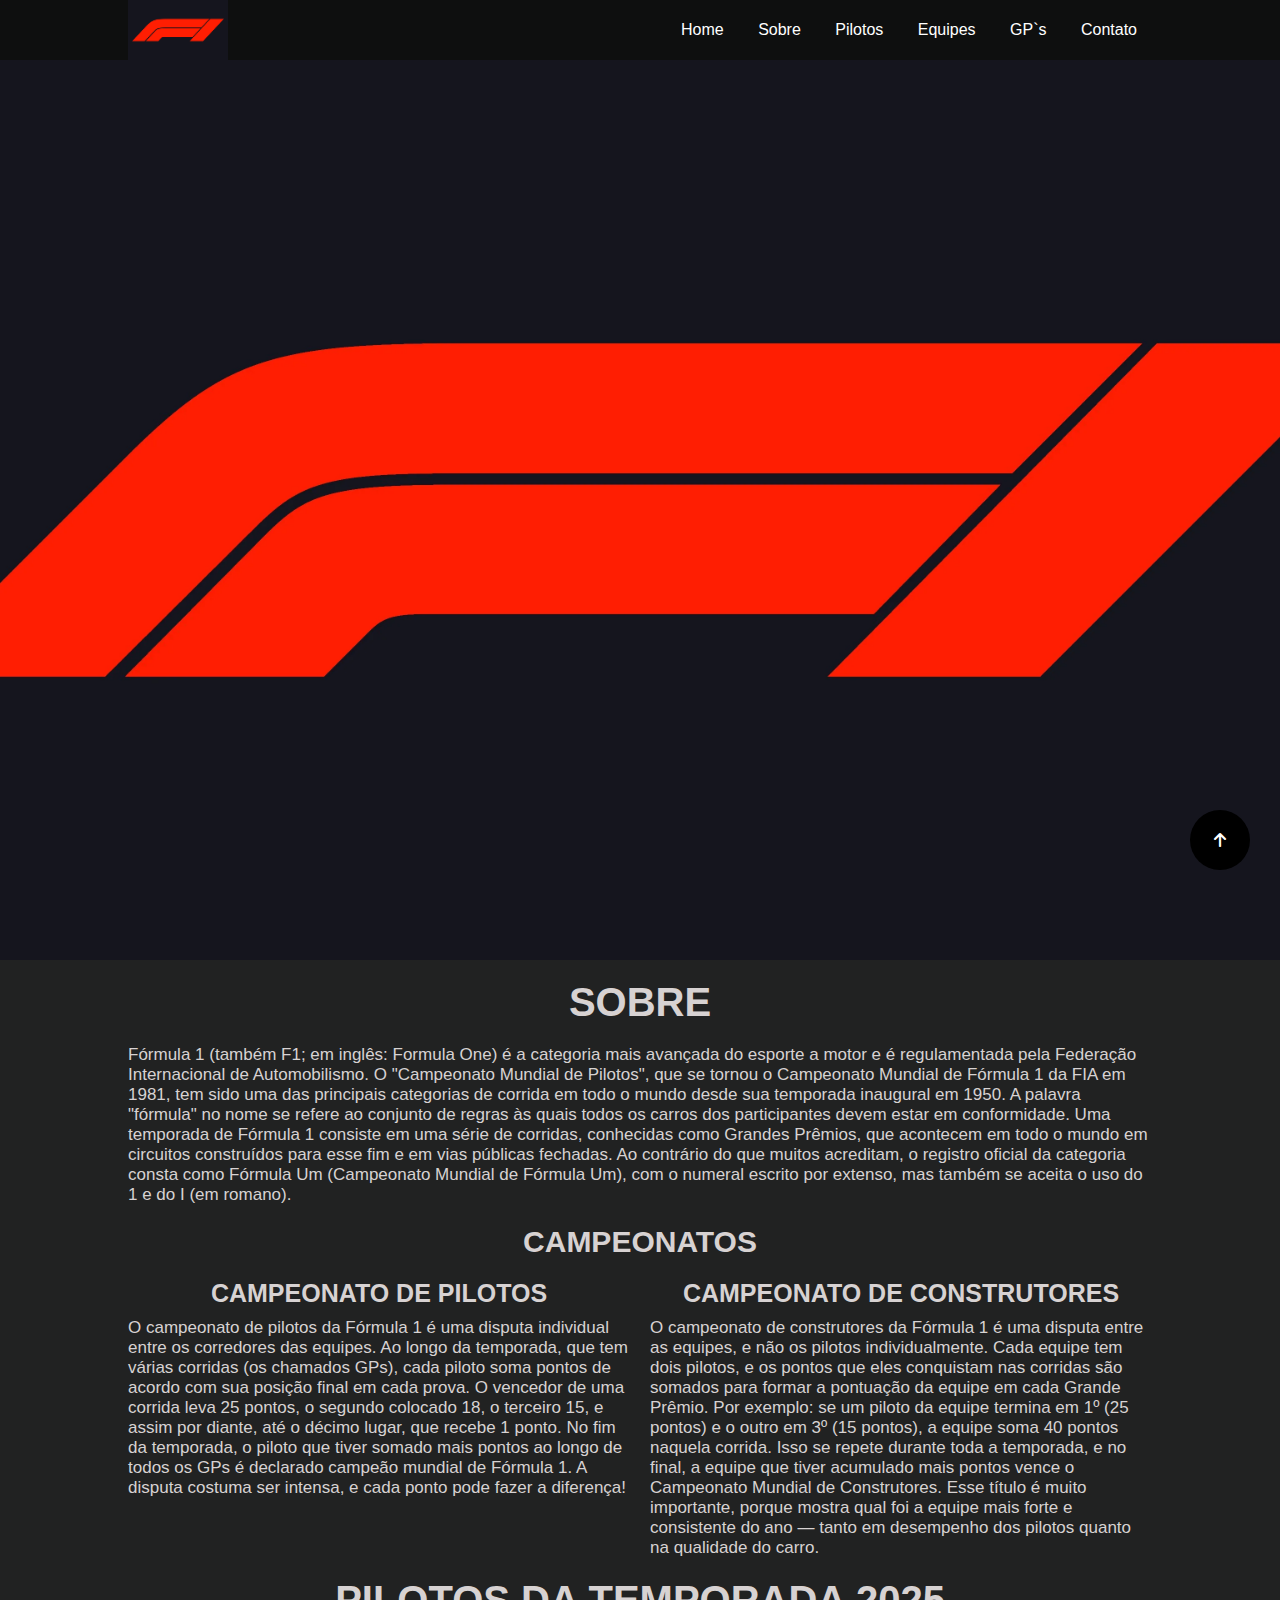
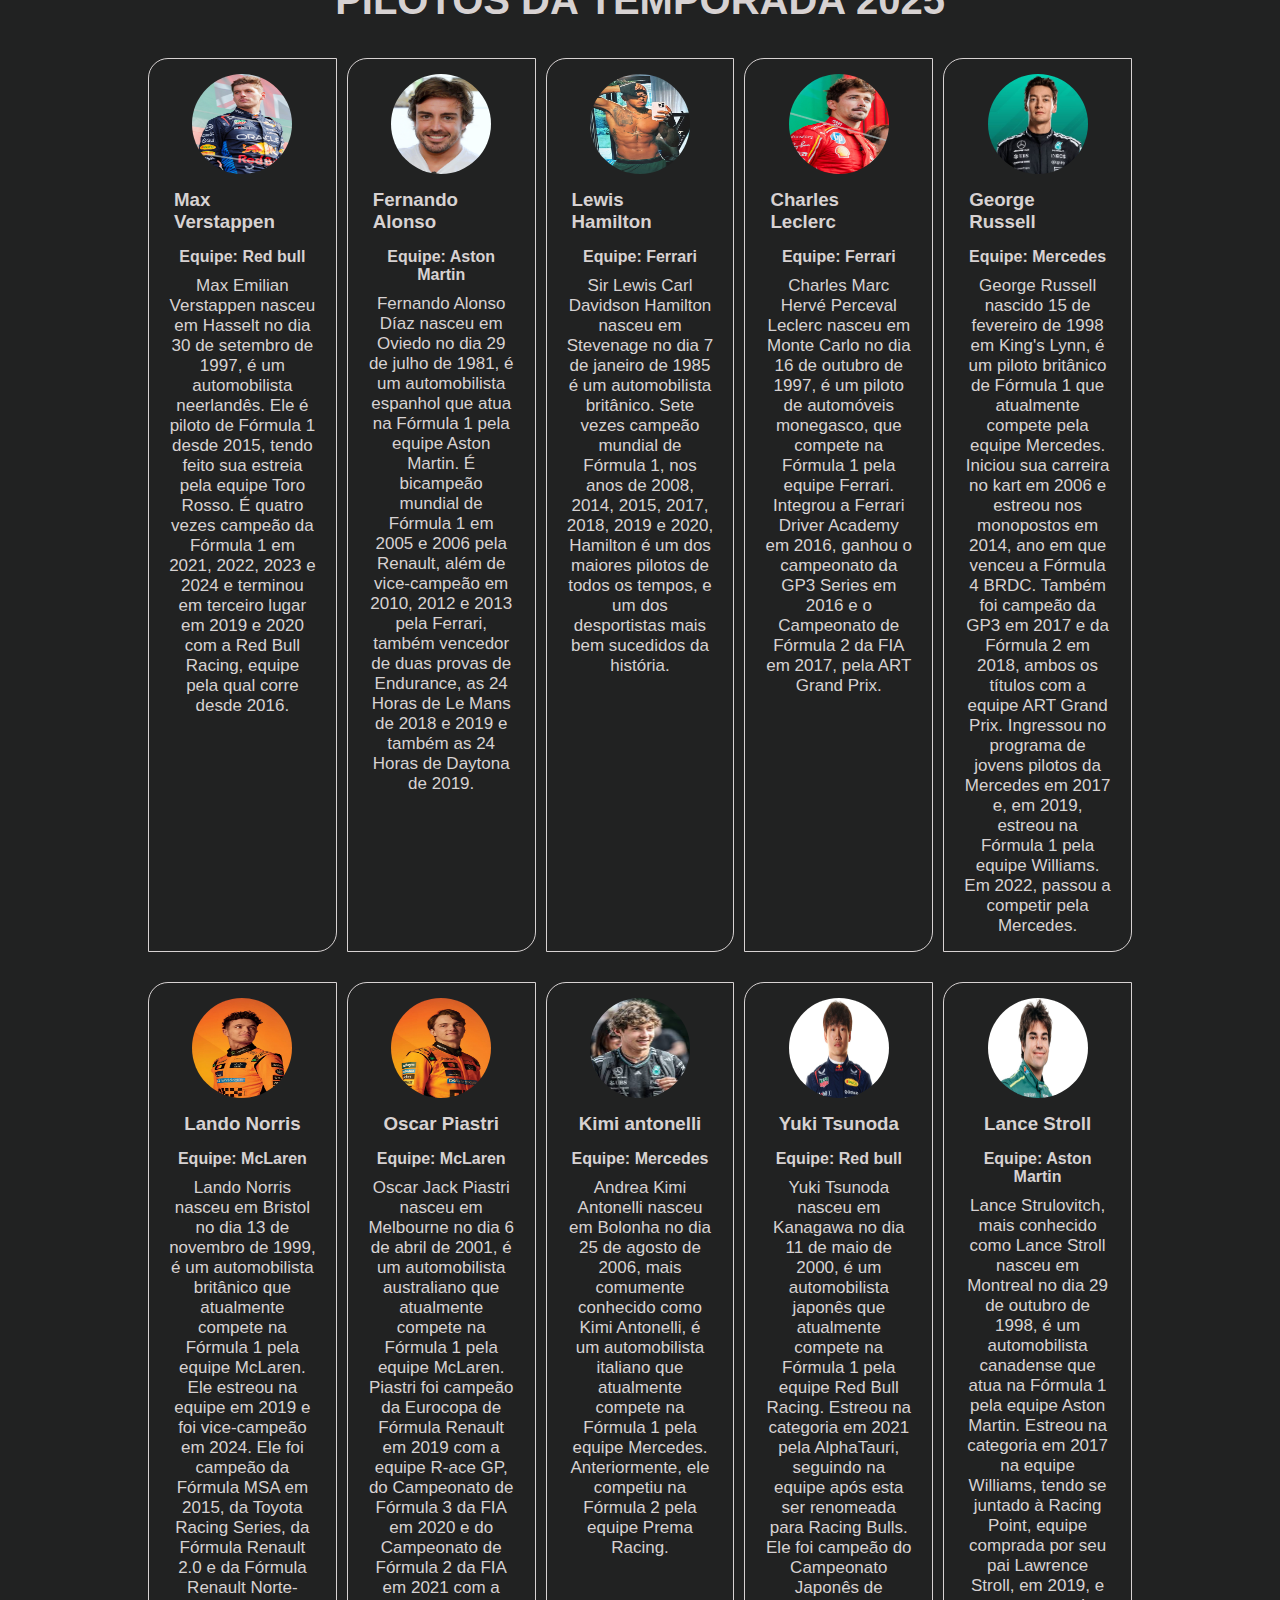
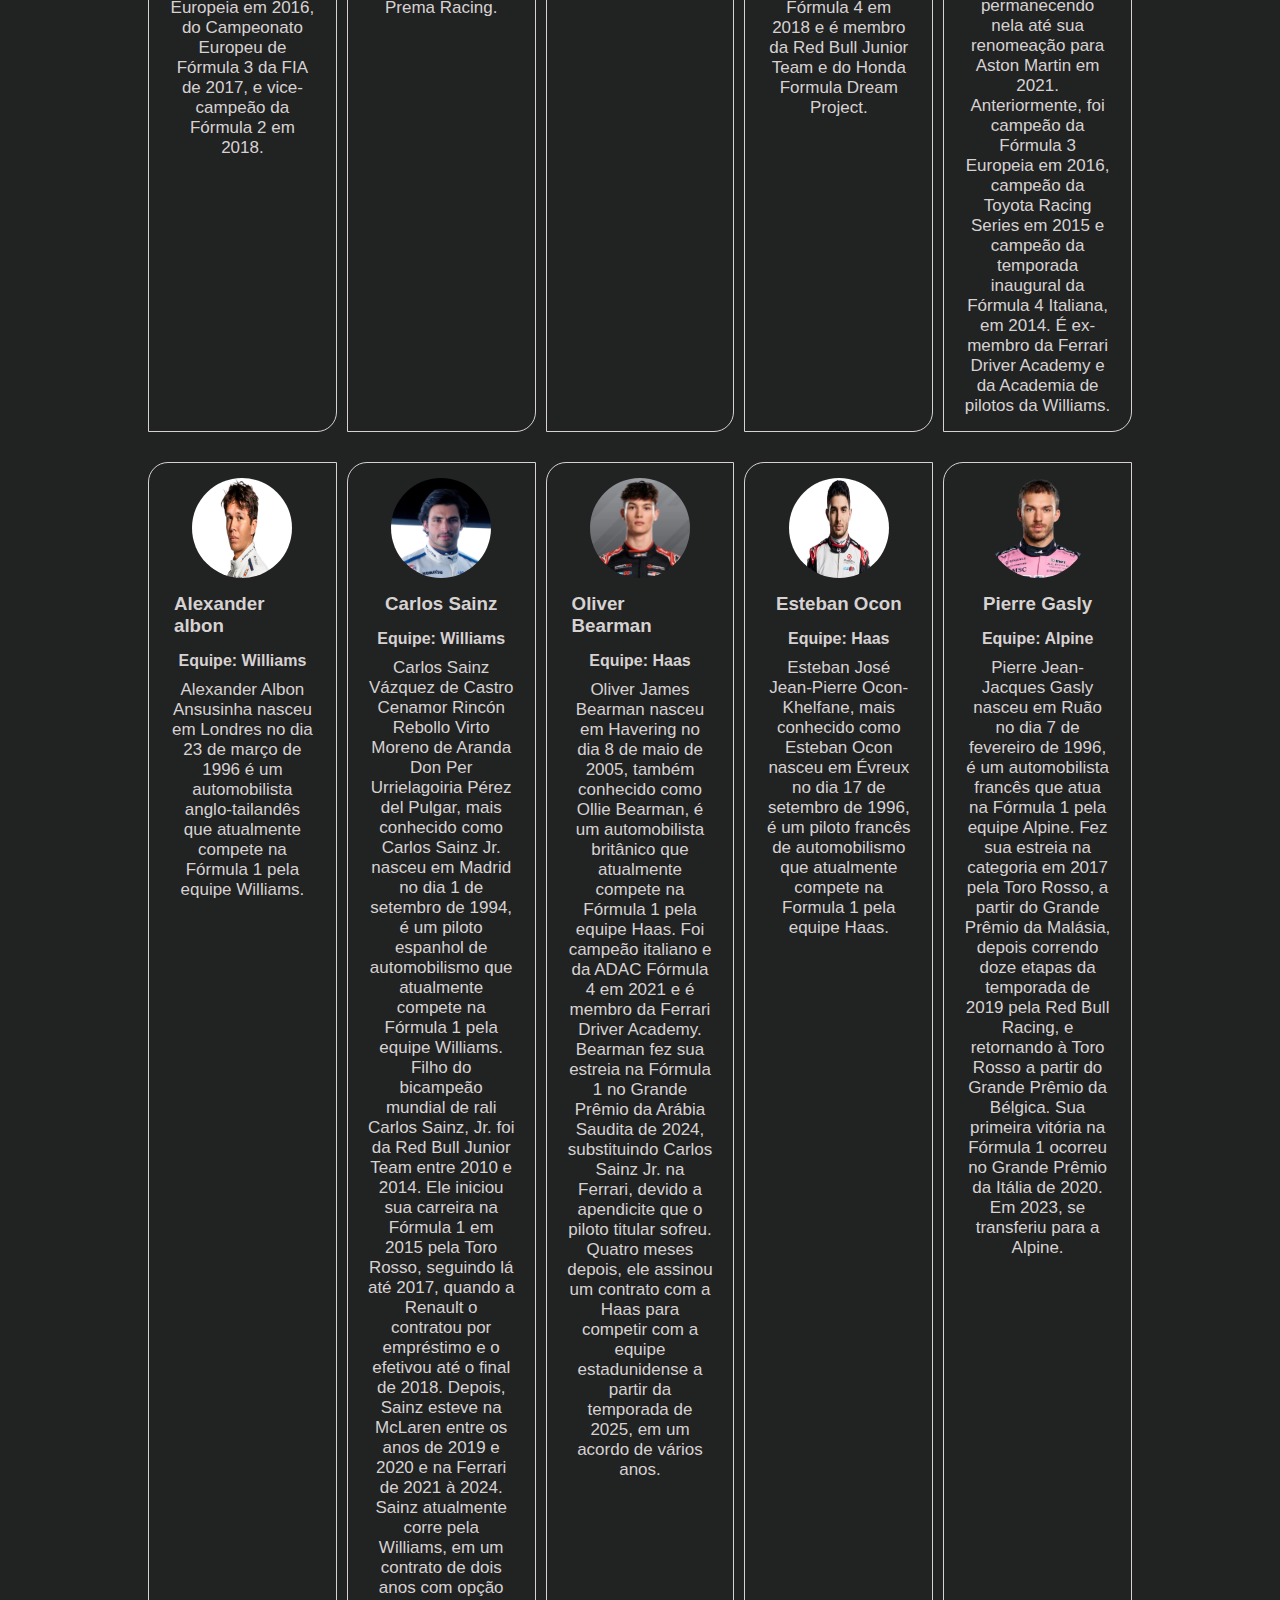
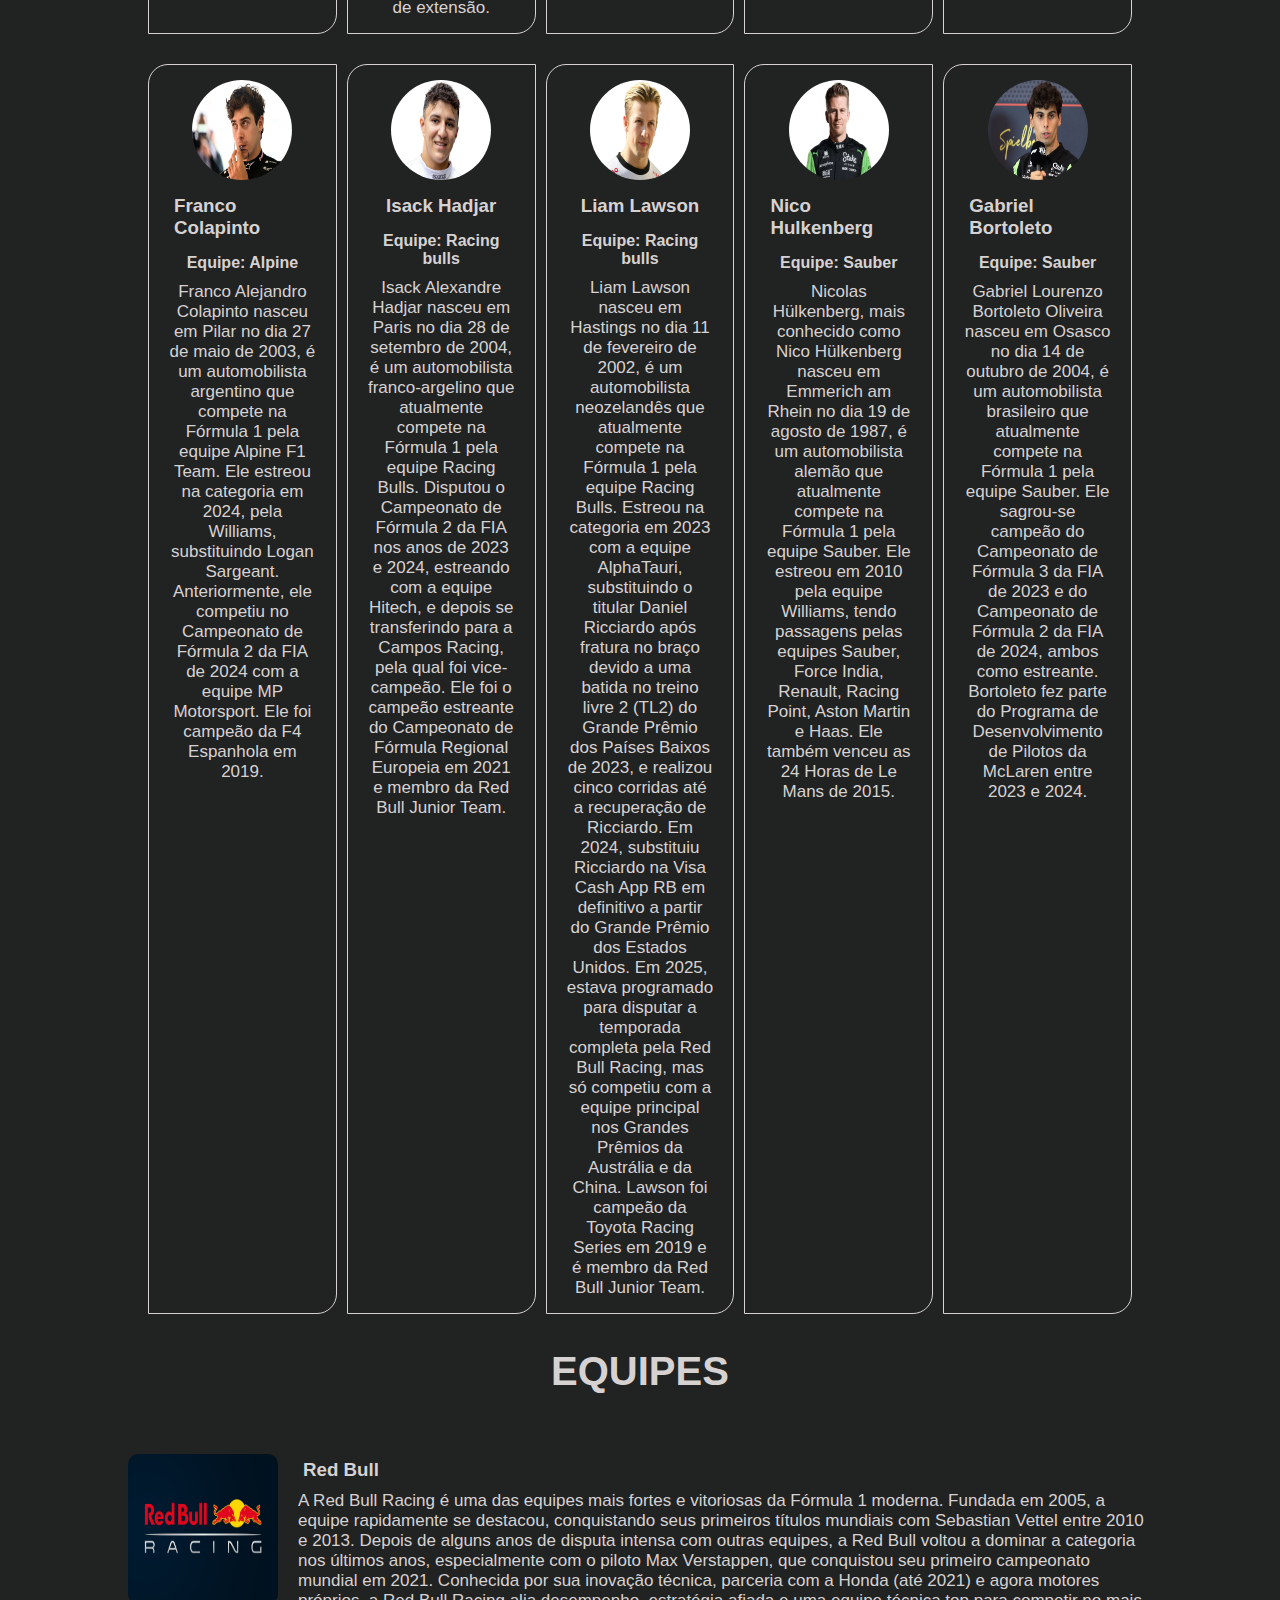
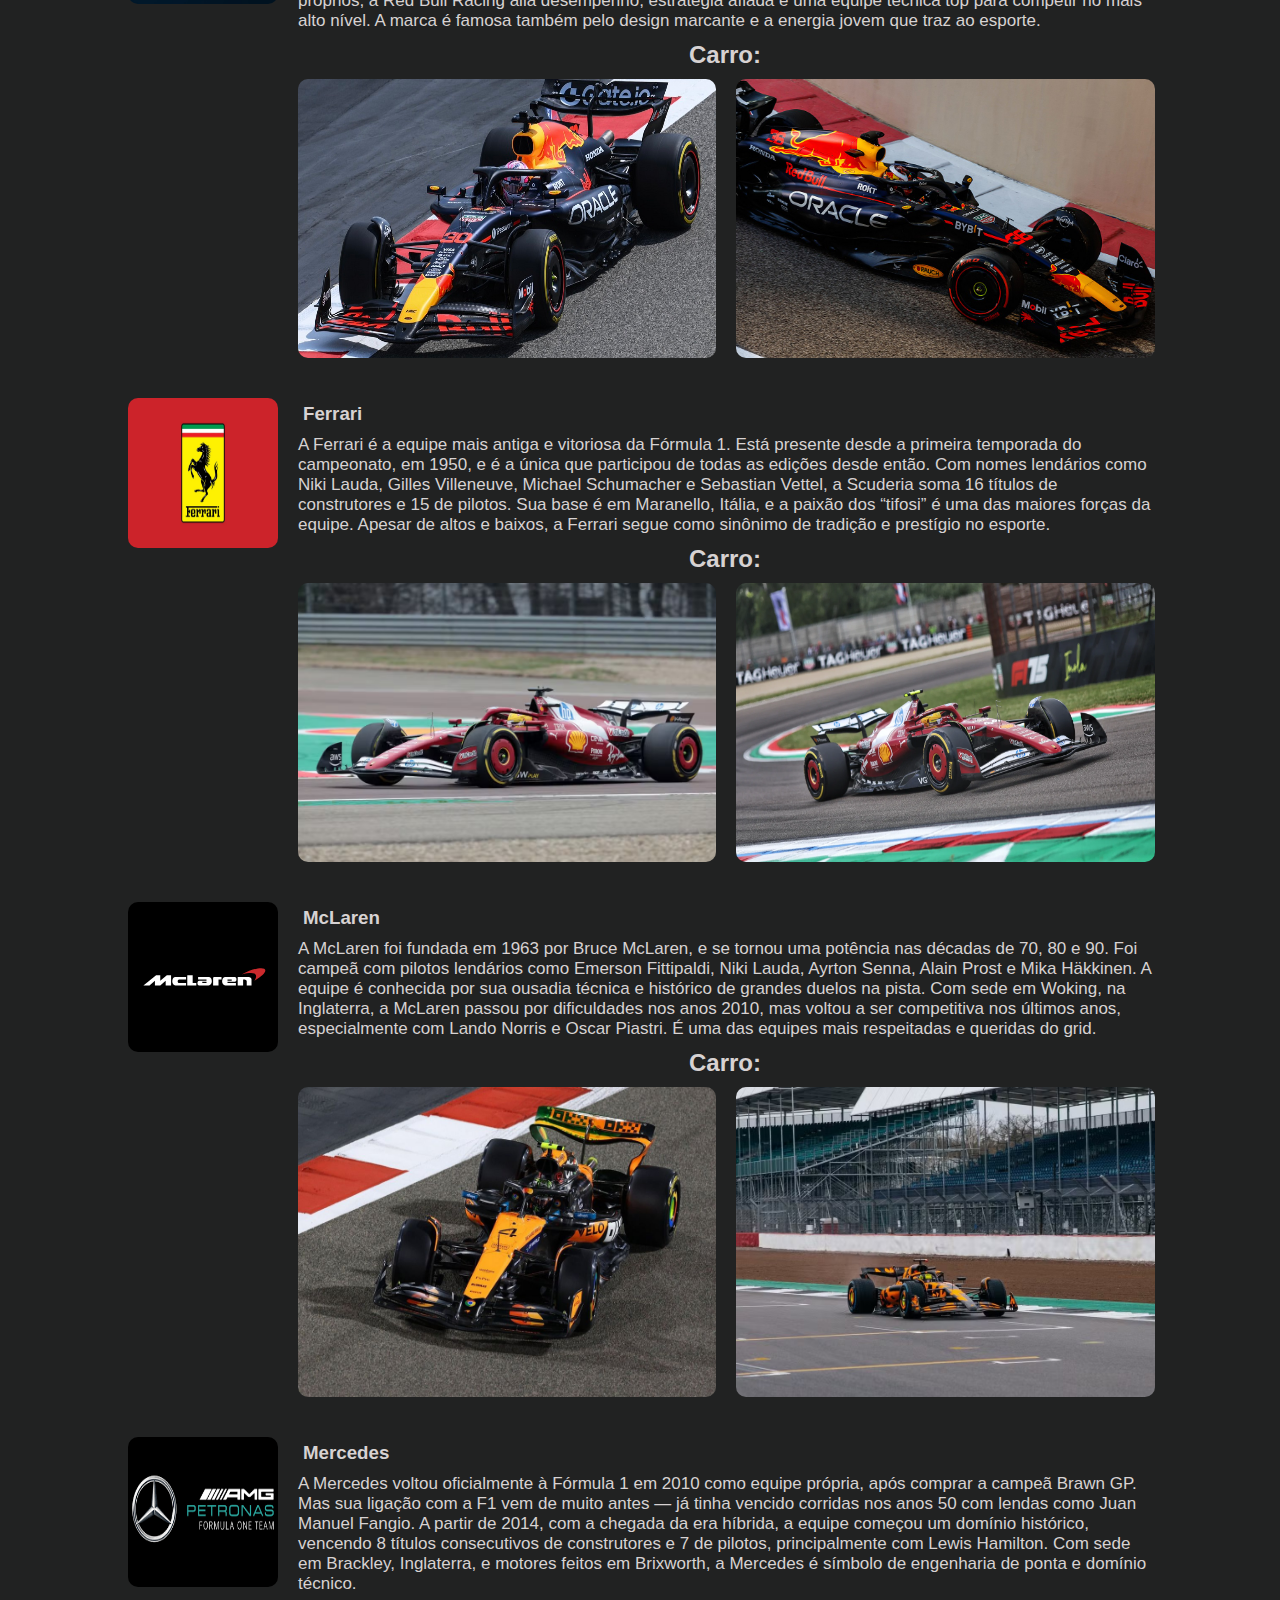
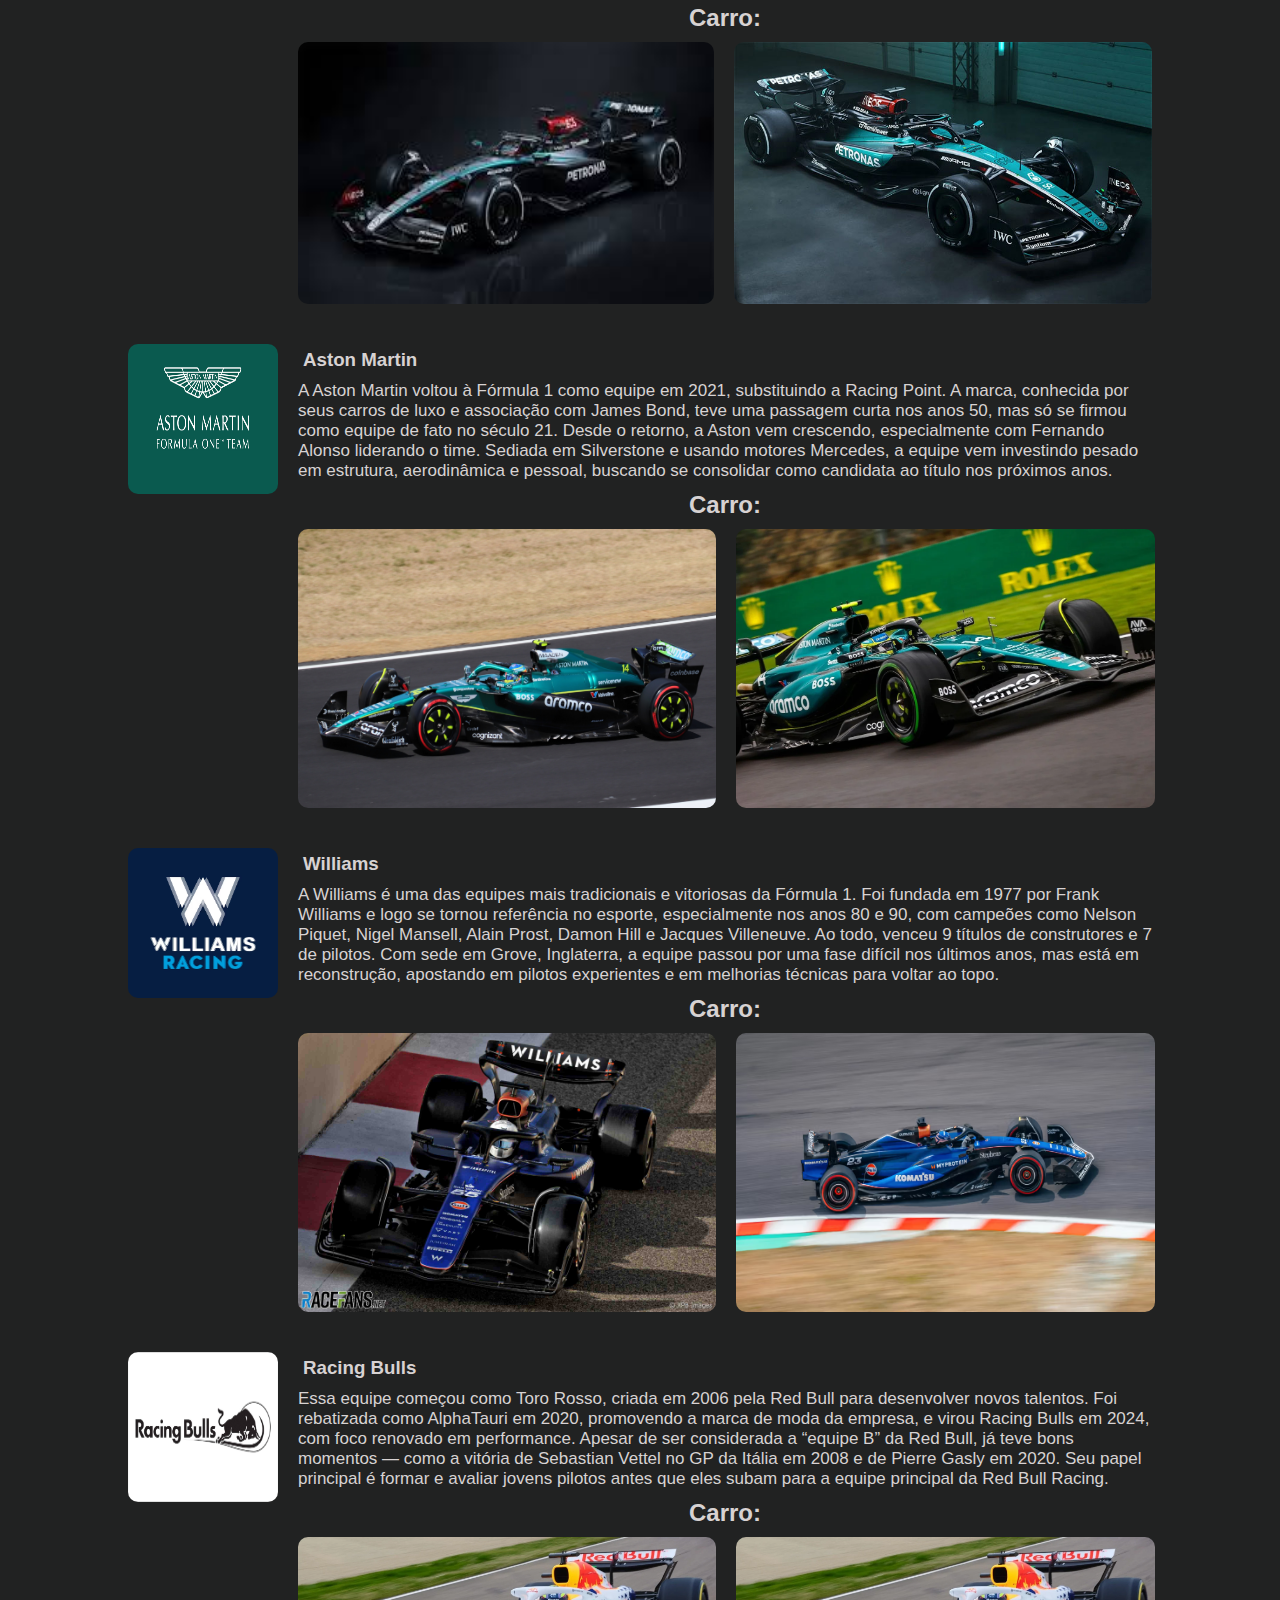
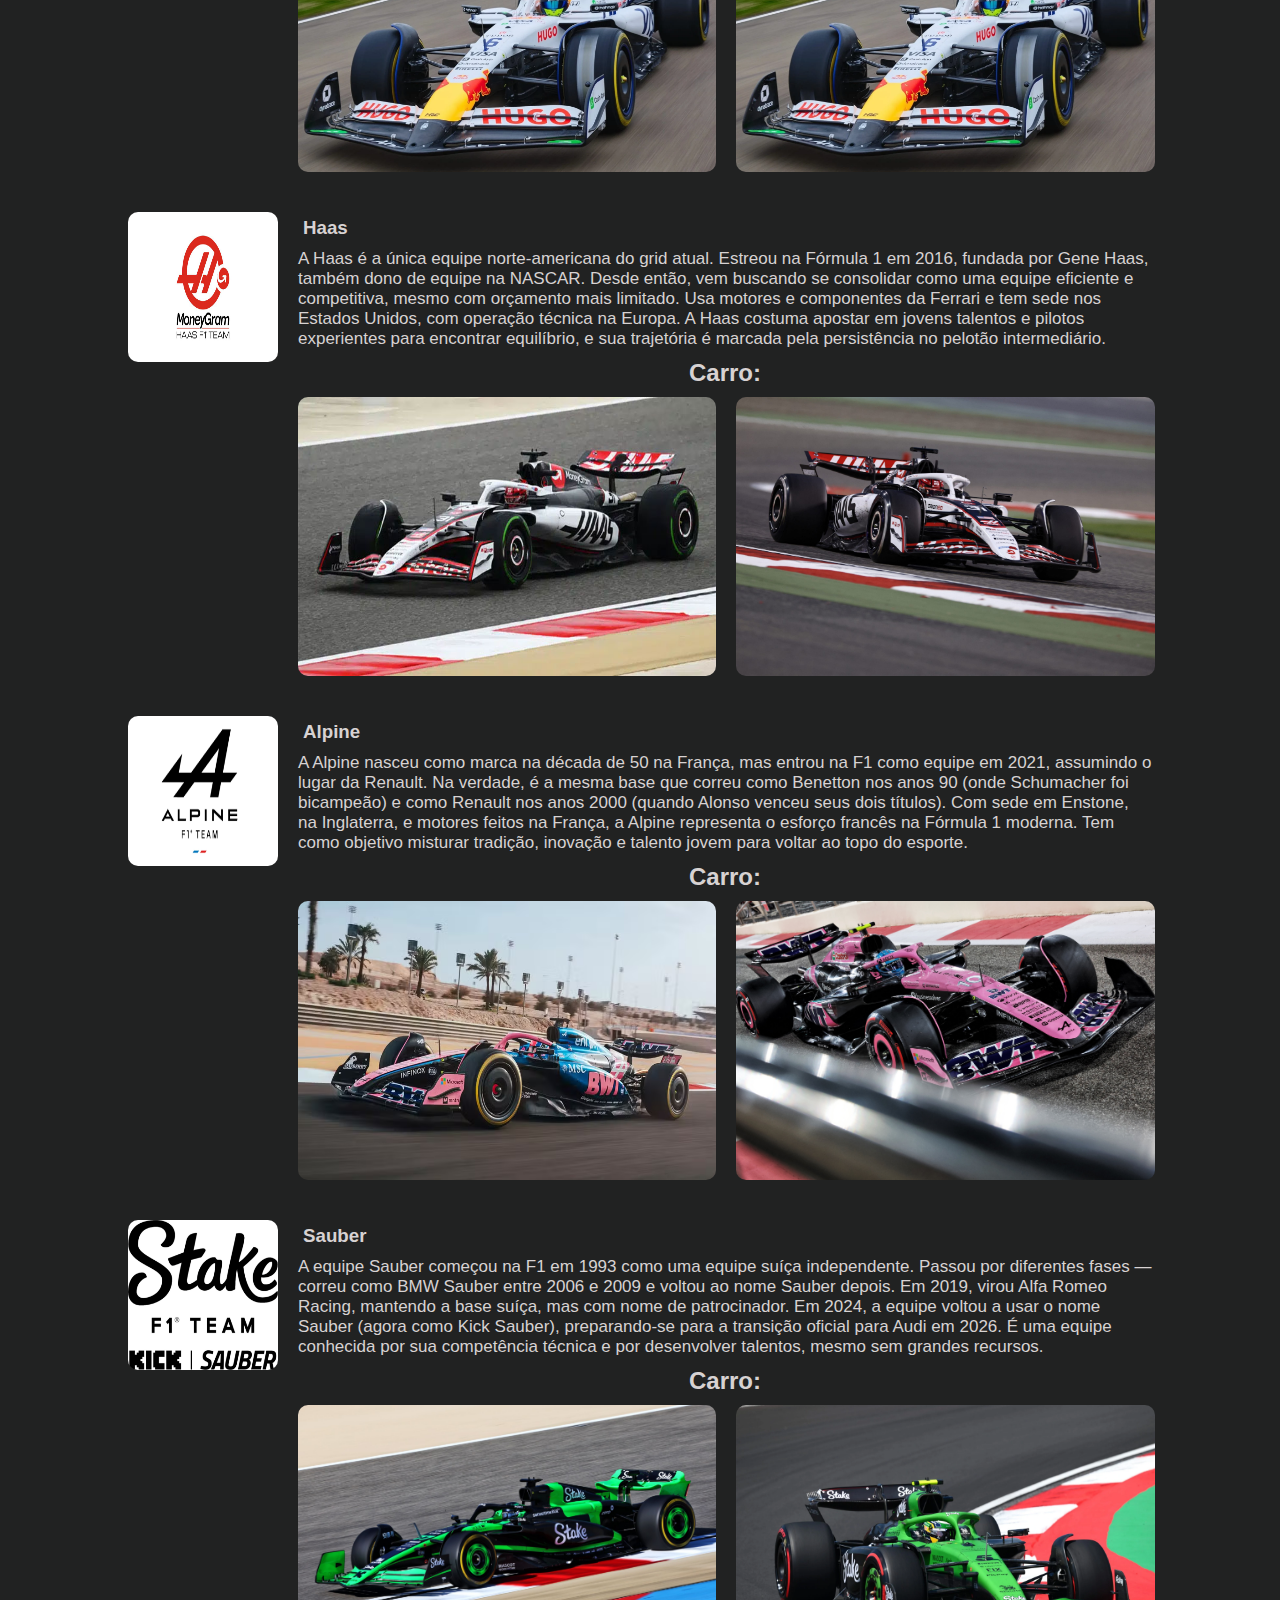
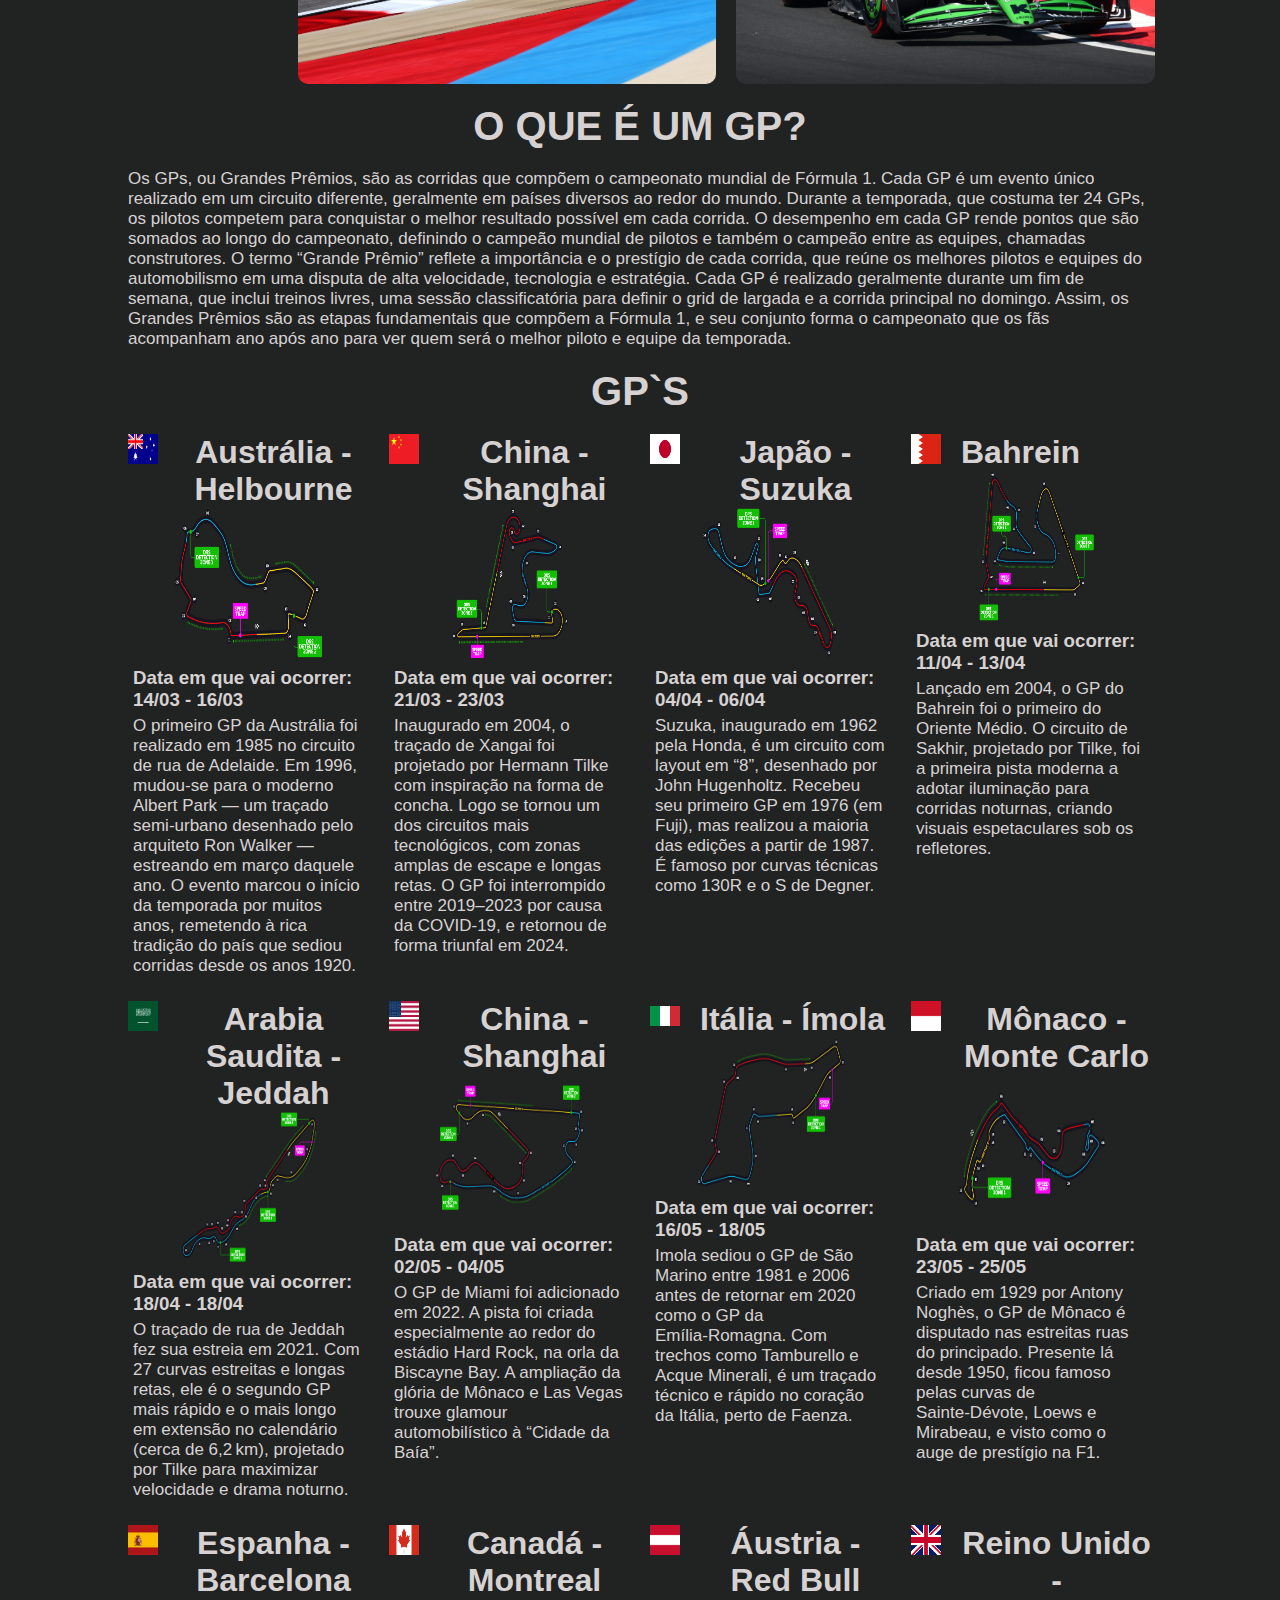
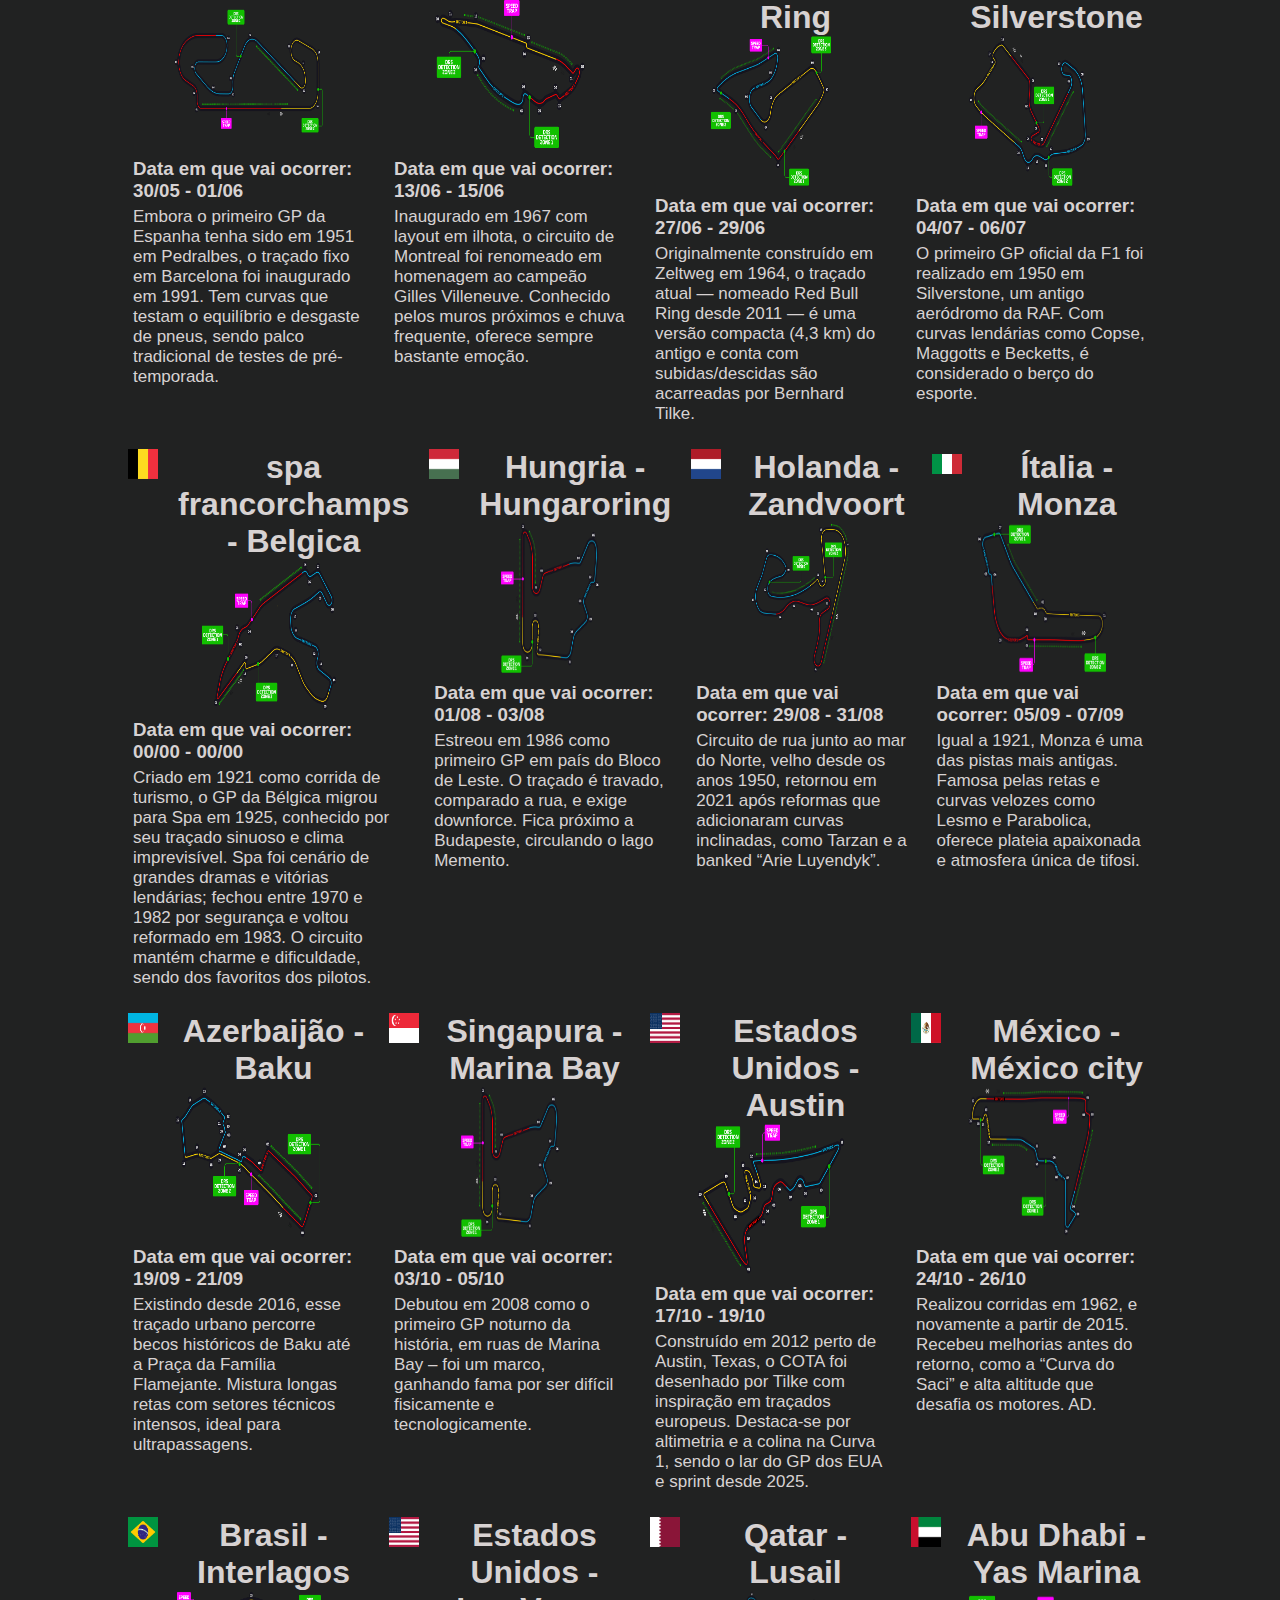
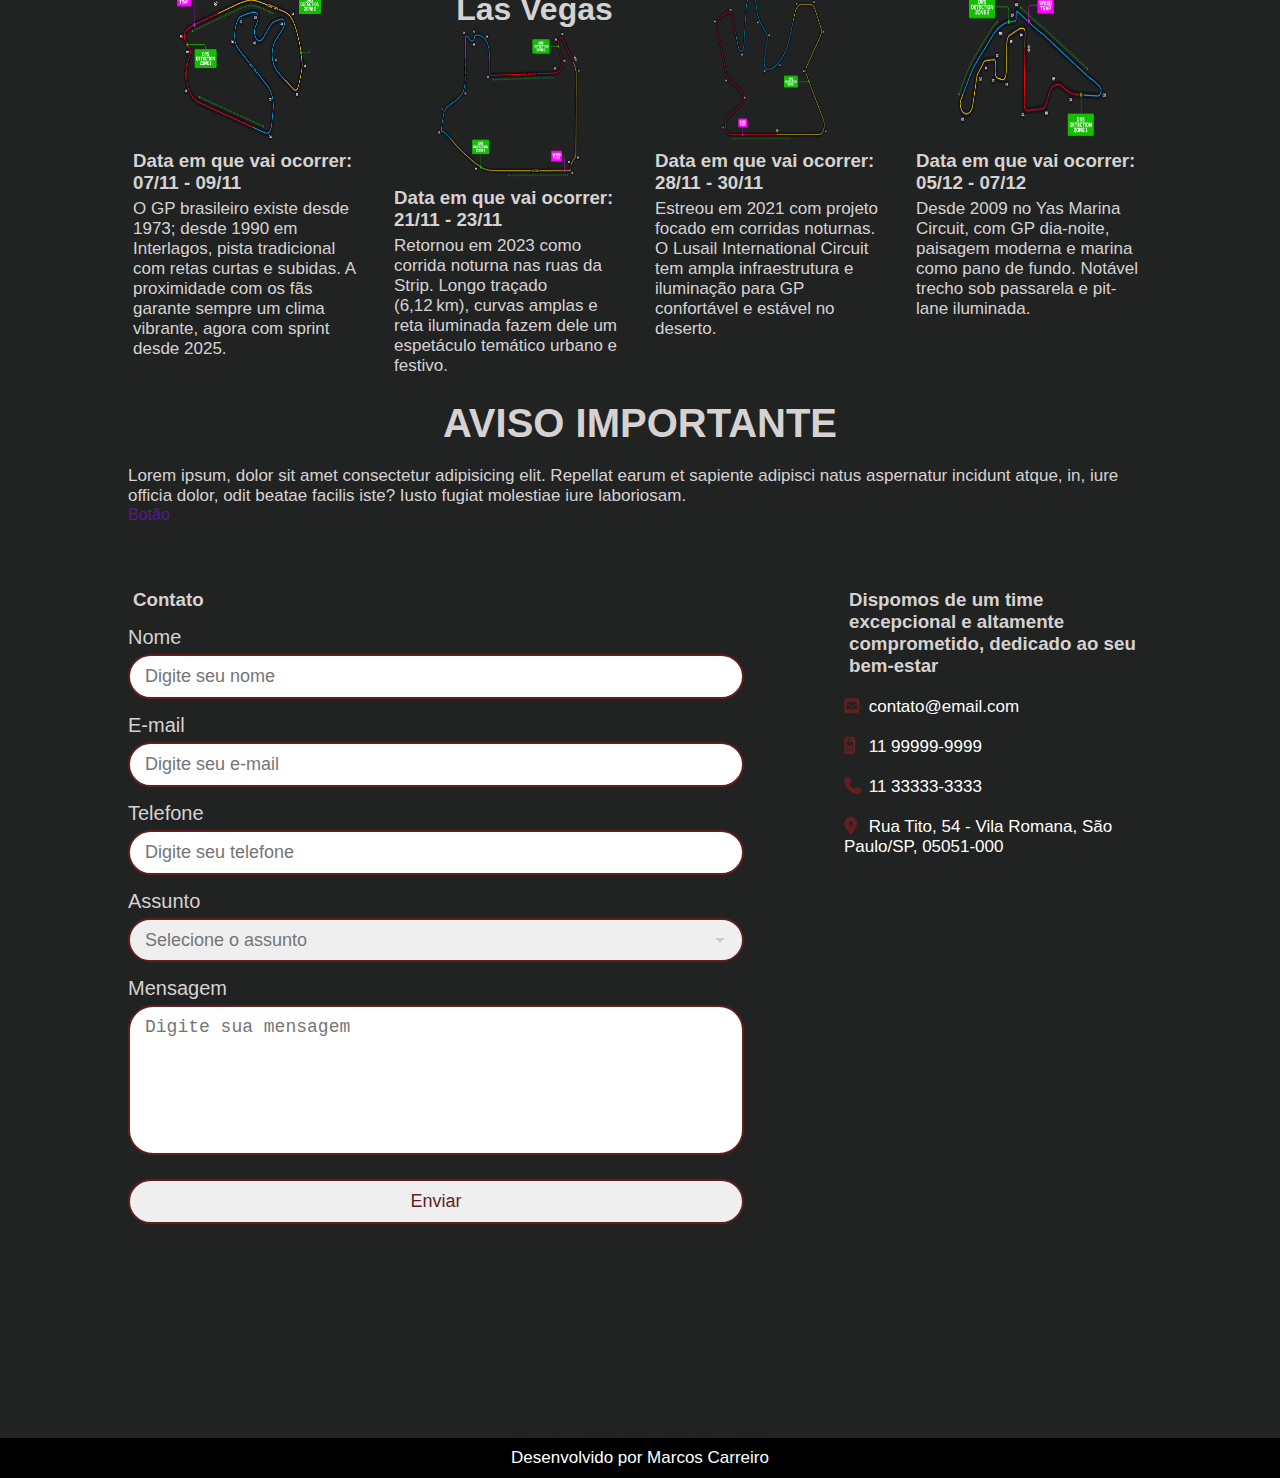
<file: index.html>
<!DOCTYPE html>
<html lang="pt-BR">

<head>
    <meta charset="UTF-8">
    <meta name="viewport" content="width=device-width, initial-scale=1.0">
    <title>Document</title>
    <!-- Font Awesome CDN -->
    <link rel="stylesheet" href="https://cdn.jsdelivr.net/npm/@fortawesome/fontawesome-free@6.5.2/css/all.min.css">
    <link rel="stylesheet" href="./assets/css/style.css">
</head>

<body>

    <header>
        <div class="container">
            <a href=""><img src="/assets/imagem/F1Logo.webp"></a>
            <nav>
                <ul>
                    <li><a href="#home">Home</a></li>
                    <li><a href="#sobre">Sobre</a></li>
                    <li><a href="#pilotos">Pilotos</a></li>
                    <li><a href="#equipes">Equipes</a></li>
                    <li><a href="#GPs">GP`s</a></li>
                    <li><a href="#contato">Contato</a></li>
                </ul>
            </nav>
        </div>
    </header>

    <main id="home">
        <section id="banner"></section>

        <section id="sobre">
            <div class="container">
                <h2 class="titulo">sobre</h2>
                <p>Fórmula 1 (também F1; em inglês: Formula One) é a categoria mais avançada do esporte a motor e é
                    regulamentada pela Federação Internacional de Automobilismo. O "Campeonato Mundial de Pilotos", que
                    se tornou o Campeonato Mundial de Fórmula 1 da FIA em 1981, tem sido uma das principais categorias
                    de corrida em todo o mundo desde sua temporada inaugural em 1950. A palavra "fórmula" no nome se
                    refere ao conjunto de regras às quais todos os carros dos participantes devem estar em
                    conformidade. Uma temporada de Fórmula 1 consiste em uma série de corridas, conhecidas como
                    Grandes Prêmios, que acontecem em todo o mundo em circuitos construídos para esse fim e em vias
                    públicas fechadas.
                    Ao contrário do que muitos acreditam, o registro oficial da categoria consta como Fórmula Um
                    (Campeonato Mundial de Fórmula Um), com o numeral escrito por extenso, mas também se aceita o uso do
                    1 e do I (em romano).</p>
                <h3>campeonatos</h3>
                <div class="display-flex">
                    <div>
                        <h4>Campeonato de pilotos</h4>
                        <p>O campeonato de pilotos da Fórmula 1 é uma disputa individual entre os corredores das
                            equipes. Ao longo da temporada, que tem várias corridas (os chamados GPs), cada piloto soma
                            pontos de acordo com sua posição final em cada prova. O vencedor de uma corrida leva 25
                            pontos, o segundo colocado 18, o terceiro 15, e assim por diante, até o décimo lugar, que
                            recebe 1 ponto.
                            No fim da temporada, o piloto que tiver somado mais pontos ao longo de todos os GPs é
                            declarado campeão mundial de Fórmula 1. A disputa costuma ser intensa, e cada ponto pode
                            fazer a diferença!</p>
                    </div>

                    <div>
                        <h4>Campeonato de construtores</h4>
                        <p>O campeonato de construtores da Fórmula 1 é uma disputa entre as equipes, e não os pilotos
                            individualmente. Cada equipe tem dois pilotos, e os pontos que eles conquistam nas corridas
                            são somados para formar a pontuação da equipe em cada Grande Prêmio.
                            Por exemplo: se um piloto da equipe termina em 1º (25 pontos) e o outro em 3º (15 pontos), a
                            equipe soma 40 pontos naquela corrida. Isso se repete durante toda a temporada, e no final,
                            a equipe que tiver acumulado mais pontos vence o Campeonato Mundial de Construtores.
                            Esse título é muito importante, porque mostra qual foi a equipe mais forte e consistente do
                            ano — tanto em desempenho dos pilotos quanto na qualidade do carro.</p>
                    </div>
                </div>
            </div>
        </section>

        <section id="pilotos">
            <div class="container">
                <h2 class="titulo">Pilotos da temporada 2025</h2>
                <div class="display-flex">
                    <div class="box">
                        <div>
                            <img src="./assets/imagem/MaxVerstappen.jpg"
                                alt="foto do piloto de formula 1: Max Verstappen">
                            <h3>Max Verstappen</h3>
                            <h4>Equipe: Red bull</h4>
                            <p>Max Emilian Verstappen nasceu em Hasselt no dia 30 de setembro de 1997, é um
                                automobilista neerlandês. Ele é piloto de Fórmula 1 desde 2015, tendo feito sua estreia
                                pela equipe Toro Rosso. É quatro vezes campeão da Fórmula 1 em 2021, 2022, 2023 e 2024 e
                                terminou em terceiro lugar em 2019 e 2020 com a Red Bull Racing, equipe pela qual corre
                                desde 2016.</p>
                        </div>

                        <div>
                            <img src="./assets/imagem/FernandoAlonoso.jpg"
                                alt="foto do piloto de formula 1: Fernando Alonso">
                            <h3>Fernando Alonso</h3>
                            <h4>Equipe: Aston Martin</h4>
                            <p>Fernando Alonso Díaz nasceu em Oviedo no dia 29 de julho de 1981, é um automobilista
                                espanhol que atua na Fórmula 1 pela equipe Aston Martin. É bicampeão mundial de Fórmula
                                1 em 2005 e 2006 pela Renault, além de vice-campeão em 2010, 2012 e 2013 pela Ferrari,
                                também vencedor de duas provas de Endurance, as 24 Horas de Le Mans de 2018 e 2019 e
                                também as 24 Horas de Daytona de 2019.</p>
                        </div>

                        <div>
                            <img src="./assets/imagem/Hamilton.jpg" alt="foto do piloto de formula 1: Lewis Hamilton">
                            <h3>Lewis Hamilton</h3>
                            <h4>Equipe: Ferrari</h4>
                            <p>Sir Lewis Carl Davidson Hamilton nasceu em Stevenage no dia 7 de janeiro de 1985 é um
                                automobilista britânico. Sete vezes campeão mundial de Fórmula 1, nos anos de 2008,
                                2014, 2015, 2017, 2018, 2019 e 2020, Hamilton é um dos maiores pilotos de todos os
                                tempos, e um dos desportistas mais bem sucedidos da história.</p>
                        </div>

                        <div>
                            <img src="./assets/imagem/CharlesLeclerc.jpg"
                                alt="foto do piloto de formula 1: Charles Leclerc">
                            <h3>Charles Leclerc</h3>
                            <h4>Equipe: Ferrari</h4>
                            <p>Charles Marc Hervé Perceval Leclerc nasceu em Monte Carlo no dia 16 de outubro de 1997, é
                                um piloto
                                de automóveis monegasco, que compete na Fórmula 1 pela equipe Ferrari.
                                Integrou a Ferrari Driver Academy em 2016, ganhou o campeonato da GP3 Series em
                                2016 e o Campeonato de Fórmula 2 da FIA em 2017, pela ART Grand Prix.</p>
                        </div>

                        <div>
                            <img src="./assets/imagem/GeorgeRussell.png"
                                alt="foto do piloto de formula 1: George Russell">
                            <h3>George Russell</h3>
                            <h4>Equipe: Mercedes</h4>
                            <p>George Russell nascido 15 de fevereiro de 1998 em King's Lynn, é um piloto britânico
                                de Fórmula 1 que atualmente compete pela equipe Mercedes. Iniciou sua carreira no kart
                                em 2006 e estreou nos monopostos em 2014, ano em que venceu a Fórmula 4 BRDC. Também foi
                                campeão da GP3 em 2017 e da Fórmula 2 em 2018, ambos os títulos com a equipe ART Grand
                                Prix. Ingressou no programa de jovens pilotos da Mercedes em 2017 e, em 2019, estreou na
                                Fórmula 1 pela equipe Williams. Em 2022, passou a competir pela Mercedes.
                            </p>
                        </div>
                    </div>
                    <div class="box">
                        <div>
                            <img src="./assets/imagem/LandoNorris.webp" alt="foto do piloto de formula 1: Lando Norris">
                            <h3>Lando Norris</h3>
                            <h4>Equipe: McLaren</h4>
                            <p>Lando Norris nasceu em Bristol no dia 13 de novembro de 1999, é um automobilista
                                britânico que atualmente compete na Fórmula 1 pela equipe McLaren. Ele estreou na equipe
                                em 2019 e foi vice-campeão em 2024. Ele foi campeão da Fórmula MSA em 2015, da Toyota
                                Racing Series, da Fórmula Renault 2.0 e da Fórmula Renault Norte-Europeia em 2016, do
                                Campeonato Europeu de Fórmula 3 da FIA de 2017, e vice-campeão da Fórmula 2 em 2018.
                            </p>
                        </div>

                        <div>
                            <img src="./assets/imagem/OscarPiastri.webp"
                                alt="foto do piloto de formula 1: Oscar Piastri">
                            <h3>Oscar Piastri</h3>
                            <h4>Equipe: McLaren</h4>
                            <p>Oscar Jack Piastri nasceu em Melbourne no dia 6 de abril de 2001, é um automobilista
                                australiano que
                                atualmente compete na Fórmula 1 pela equipe McLaren.
                                Piastri foi campeão da Eurocopa de Fórmula Renault em 2019 com a equipe R-ace GP, do
                                Campeonato de Fórmula 3 da FIA em 2020 e do Campeonato de Fórmula 2 da FIA em 2021 com a
                                Prema Racing.</p>
                        </div>

                        <div>
                            <img src="./assets/imagem/KimiAntonelli.jfif"
                                alt="foto do piloto de formula 1: Kimi Antonelli">
                            <h3>Kimi antonelli</h3>
                            <h4>Equipe: Mercedes</h4>
                            <p>Andrea Kimi Antonelli nasceu em Bolonha no dia 25 de agosto de 2006, mais comumente
                                conhecido como Kimi Antonelli, é um automobilista italiano que atualmente compete na
                                Fórmula 1 pela equipe Mercedes. Anteriormente, ele competiu na Fórmula 2 pela equipe
                                Prema Racing.</p>
                        </div>

                        <div>
                            <img src="./assets/imagem/YukiTsunoda.jpg" alt="foto do piloto de formula 1: Yuki Tsunoda">
                            <h3>Yuki Tsunoda</h3>
                            <h4>Equipe: Red bull</h4>
                            <p>Yuki Tsunoda nasceu em Kanagawa no dia 11 de maio de 2000, é um automobilista japonês que
                                atualmente compete na Fórmula 1 pela equipe Red Bull Racing. Estreou na categoria em
                                2021 pela AlphaTauri, seguindo na equipe após esta ser renomeada para Racing Bulls. Ele
                                foi campeão do Campeonato Japonês de Fórmula 4 em 2018 e é membro da Red Bull Junior
                                Team e do Honda Formula Dream Project.</p>
                        </div>

                        <div>
                            <img src="./assets/imagem/LanceStroll.jpg" alt="foto do piloto de formula 1: Lance Stroll">
                            <h3>Lance Stroll</h3>
                            <h4>Equipe: Aston Martin</h4>
                            <p>Lance Strulovitch, mais conhecido como Lance Stroll nasceu em Montreal no dia 29 de
                                outubro de 1998, é um automobilista canadense que atua na Fórmula 1 pela equipe Aston
                                Martin. Estreou na categoria em 2017 na equipe Williams, tendo se juntado à Racing
                                Point, equipe comprada por seu pai Lawrence Stroll, em 2019, e permanecendo nela até sua
                                renomeação para Aston Martin em 2021. Anteriormente, foi campeão da Fórmula 3 Europeia
                                em 2016, campeão da Toyota Racing Series em 2015 e campeão da temporada inaugural da
                                Fórmula 4 Italiana, em 2014. É ex-membro da Ferrari Driver Academy e da Academia de
                                pilotos da Williams.</p>
                        </div>
                    </div>
                    <div class="box">
                        <div>
                            <img src="./assets/imagem/AlexanderAlbon.jpg"
                                alt="foto do piloto de formula 1: Alexander Albon">
                            <h3>Alexander albon</h3>
                            <h4>Equipe: Williams</h4>
                            <p>Alexander Albon Ansusinha nasceu em Londres no dia 23 de
                                março de 1996 é um automobilista anglo-tailandês que atualmente compete na Fórmula 1
                                pela equipe Williams.</p>
                        </div>

                        <div>
                            <img src="./assets/imagem/CarlosSainz.webp" alt="foto do piloto de formula 1: Carlos Sainz">
                            <h3>Carlos Sainz</h3>
                            <h4>Equipe: Williams</h4>
                            <p>Carlos Sainz Vázquez de Castro Cenamor Rincón Rebollo Virto Moreno de Aranda Don Per
                                Urrielagoiria Pérez del Pulgar, mais conhecido como Carlos Sainz Jr. nasceu em Madrid no
                                dia 1 de setembro de 1994, é um piloto espanhol de automobilismo que atualmente compete
                                na Fórmula 1 pela equipe Williams. Filho do bicampeão mundial de rali Carlos Sainz, Jr.
                                foi da Red Bull Junior Team entre 2010 e 2014. Ele iniciou sua carreira na Fórmula 1 em
                                2015 pela Toro Rosso, seguindo lá até 2017, quando a Renault o contratou por empréstimo
                                e o efetivou até o final de 2018. Depois, Sainz esteve na McLaren entre os anos de 2019
                                e 2020 e na Ferrari de 2021 à 2024. Sainz atualmente corre pela Williams, em um contrato
                                de dois anos com opção de extensão.</p>
                        </div>

                        <div>
                            <img src="./assets/imagem/OliverBearman.webp"
                                alt="foto do piloto de formula 1: Oliver Bearman">
                            <h3>Oliver Bearman</h3>
                            <h4>Equipe: Haas</h4>
                            <p>Oliver James Bearman nasceu em Havering no dia 8 de maio de 2005, também conhecido como
                                Ollie Bearman,
                                é um automobilista britânico que atualmente compete na Fórmula 1 pela equipe Haas.
                                Foi campeão italiano e da ADAC Fórmula 4 em 2021 e é membro da Ferrari Driver
                                Academy.
                                Bearman fez sua estreia na Fórmula 1 no Grande Prêmio da Arábia Saudita de 2024,
                                substituindo Carlos Sainz Jr. na Ferrari, devido a apendicite que o piloto titular
                                sofreu. Quatro meses depois, ele assinou um contrato com a Haas para competir com a
                                equipe estadunidense a partir da temporada de 2025, em um acordo de vários anos.
                            </p>
                        </div>

                        <div>
                            <img src="./assets/imagem/EstebanOcon.jpg" alt="foto do piloto de formula 1: Esteban Ocon">
                            <h3>Esteban Ocon</h3>
                            <h4>Equipe: Haas</h4>
                            <p>Esteban José Jean-Pierre Ocon-Khelfane, mais conhecido como Esteban Ocon nasceu em Évreux
                                no dia
                                17 de setembro de 1996, é um piloto francês de automobilismo que atualmente compete na
                                Formula 1 pela equipe Haas.</p>
                        </div>

                        <div>
                            <img src="./assets/imagem/PierreGasly.avif" alt="foto do piloto de formula 1: Pierre Gasly">
                            <h3>Pierre Gasly</h3>
                            <h4>Equipe: Alpine</h4>
                            <p>Pierre Jean-Jacques Gasly nasceu em Ruão no dia 7 de fevereiro de 1996, é um
                                automobilista francês que atua na Fórmula 1 pela equipe Alpine. Fez sua estreia na
                                categoria em 2017 pela Toro Rosso, a partir do Grande Prêmio da Malásia, depois correndo
                                doze etapas da temporada de 2019 pela Red Bull Racing, e retornando à Toro Rosso a
                                partir do Grande Prêmio da Bélgica. Sua primeira vitória na Fórmula 1 ocorreu no Grande
                                Prêmio da Itália de 2020. Em 2023, se transferiu para a Alpine.</p>
                        </div>
                    </div>
                    <div class="box">
                        <div>
                            <img src="./assets/imagem/FrancoColapinto.jpg"
                                alt="foto do piloto de formula 1: Franco Colapinto">
                            <h3>Franco Colapinto</h3>
                            <h4>Equipe: Alpine</h4>
                            <p>Franco Alejandro Colapinto nasceu em Pilar no dia 27 de maio de 2003, é um automobilista
                                argentino que compete na Fórmula 1 pela equipe Alpine F1 Team. Ele estreou na categoria
                                em 2024, pela Williams, substituindo Logan Sargeant. Anteriormente, ele competiu no
                                Campeonato de Fórmula 2 da FIA de 2024 com a equipe MP Motorsport. Ele foi campeão da F4
                                Espanhola em 2019.</p>
                        </div>

                        <div>
                            <img src="./assets/imagem/IsackHadjar.jpg" alt="foto do piloto de formula 1: Isack Hadjar">
                            <h3>Isack Hadjar</h3>
                            <h4>Equipe: Racing bulls</h4>
                            <p>Isack Alexandre Hadjar nasceu em Paris no dia 28 de setembro de 2004, é um automobilista
                                franco-argelino que atualmente compete na Fórmula 1 pela equipe Racing Bulls. Disputou o
                                Campeonato de Fórmula 2 da FIA nos anos de 2023 e 2024, estreando com a equipe Hitech, e
                                depois se transferindo para a Campos Racing, pela qual foi vice-campeão. Ele foi o
                                campeão estreante do Campeonato de Fórmula Regional Europeia em 2021 e membro da Red
                                Bull Junior Team.</p>
                        </div>

                        <div>
                            <img src="./assets/imagem/LiamLawson.jpg" alt="foto do piloto de formula 1: Liam Lawson">
                            <h3>Liam Lawson</h3>
                            <h4>Equipe: Racing bulls</h4>
                            <p>Liam Lawson nasceu em Hastings no dia 11 de fevereiro de 2002, é um automobilista
                                neozelandês que
                                atualmente compete na Fórmula 1 pela equipe Racing Bulls.
                                Estreou na categoria em 2023 com a equipe AlphaTauri, substituindo o titular Daniel
                                Ricciardo após fratura no braço devido a uma batida no treino livre 2 (TL2) do Grande
                                Prêmio dos Países Baixos de 2023, e realizou cinco corridas até a recuperação de
                                Ricciardo. Em 2024, substituiu Ricciardo na Visa Cash App RB em definitivo a partir
                                do Grande Prêmio dos Estados Unidos. Em 2025, estava programado para disputar a
                                temporada completa pela Red Bull Racing, mas só competiu com a equipe principal nos
                                Grandes Prêmios da Austrália e da China. Lawson foi campeão da Toyota Racing Series em
                                2019 e é membro da Red Bull Junior Team.</p>
                        </div>

                        <div>
                            <img src="./assets/imagem/NicoHulkenberg.jpg"
                                alt="foto do piloto de formula 1: Nico Hulkenberg">
                            <h3>Nico Hulkenberg</h3>
                            <h4>Equipe: Sauber</h4>
                            <p>Nicolas Hülkenberg, mais conhecido como Nico Hülkenberg nasceu em Emmerich am Rhein no
                                dia 19 de agosto
                                de 1987, é um automobilista alemão que atualmente compete na Fórmula 1 pela equipe
                                Sauber. Ele estreou em 2010 pela equipe Williams, tendo passagens pelas equipes
                                Sauber, Force India, Renault, Racing Point, Aston Martin e Haas. Ele também venceu
                                as 24 Horas de Le Mans de 2015.</p>
                        </div>

                        <div>
                            <img src="./assets/imagem/GabrielBortoleto.webp"
                                alt="foto do piloto de formula 1: Gabriel Bortoleto">
                            <h3>Gabriel Bortoleto</h3>
                            <h4>Equipe: Sauber</h4>
                            <p>Gabriel Lourenzo Bortoleto Oliveira nasceu em Osasco no dia 14 de outubro de 2004, é um
                                automobilista brasileiro que atualmente compete na Fórmula 1 pela equipe Sauber.
                                Ele sagrou-se campeão do Campeonato de Fórmula 3 da FIA de 2023 e do Campeonato de
                                Fórmula 2 da FIA de 2024, ambos como estreante. Bortoleto fez parte do Programa
                                de Desenvolvimento de Pilotos da McLaren entre 2023 e 2024.</p>
                        </div>
                    </div>
                </div>
            </div>
        </section>

        <section id="equipes">
            <div class="container">
                <h2 class="titulo">equipes</h2>
                <div class="display-flex">
                    <img src="./assets/imagem/RedBullLogo.jpg" alt="" height="150px" width="150px">
                    <div>
                        <h3>Red Bull</h3>
                        <p>A Red Bull Racing é uma das equipes mais fortes e vitoriosas da Fórmula 1 moderna. Fundada em
                            2005, a equipe rapidamente se destacou, conquistando seus primeiros títulos mundiais com
                            Sebastian Vettel entre 2010 e 2013. Depois de alguns anos de disputa intensa com outras
                            equipes, a Red Bull voltou a dominar a categoria nos últimos anos, especialmente com o
                            piloto Max Verstappen, que conquistou seu primeiro campeonato mundial em 2021.
                            Conhecida por sua inovação técnica, parceria com a Honda (até 2021) e agora motores
                            próprios, a Red Bull Racing alia desempenho, estratégia afiada e uma equipe técnica top para
                            competir no mais alto nível. A marca é famosa também pelo design marcante e a energia jovem
                            que traz ao esporte.</p>
                        <h2>Carro:</h2>
                        <div class="display-flex">
                            <img src="./assets/imagem/CarroRed1.jpg" alt="" width="">
                            <img src="./assets/imagem/CarroRed2.jpg" alt="" width="">
                        </div>
                    </div>
                </div>
                <div class="display-flex">
                    <img src="./assets/imagem/FerrariLogo.jpg" alt="" height="150px" width="150px">
                    <div>
                        <h3>Ferrari</h3>
                        <p>A Ferrari é a equipe mais antiga e vitoriosa da Fórmula 1. Está presente desde a primeira
                            temporada do campeonato, em 1950, e é a única que participou de todas as edições desde
                            então. Com nomes lendários como Niki Lauda, Gilles Villeneuve, Michael Schumacher e
                            Sebastian Vettel, a Scuderia soma 16 títulos de construtores e 15 de pilotos. Sua base é em
                            Maranello, Itália, e a paixão dos “tifosi” é uma das maiores forças da equipe. Apesar de
                            altos e baixos, a Ferrari segue como sinônimo de tradição e prestígio no esporte.</p>
                        <h2>Carro:</h2>
                        <div class="display-flex">
                            <img src="./assets/imagem/CarroFerrari1.avif" alt="" width="">
                            <img src="./assets/imagem/CarroFerrari2.webp" alt="" width="">
                        </div>
                    </div>
                </div>
                <div class="display-flex">
                    <img src="./assets/imagem/mclaren.svg" alt="" height="150px" width="150px">
                    <div>
                        <h3>McLaren</h3>
                        <p>A McLaren foi fundada em 1963 por Bruce McLaren, e se tornou uma potência nas décadas de 70,
                            80 e 90. Foi campeã com pilotos lendários como Emerson Fittipaldi, Niki Lauda, Ayrton Senna,
                            Alain Prost e Mika Häkkinen. A equipe é conhecida por sua ousadia técnica e histórico de
                            grandes duelos na pista. Com sede em Woking, na Inglaterra, a McLaren passou por
                            dificuldades nos anos 2010, mas voltou a ser competitiva nos últimos anos, especialmente com
                            Lando Norris e Oscar Piastri. É uma das equipes mais respeitadas e queridas do grid.</p>
                        <h2>Carro:</h2>
                        <div class="display-flex">
                            <img src="./assets/imagem/CarroMcLaren1.jpg" alt="" width="">
                            <img src="./assets/imagem/CarroMcLaren2.avif" alt="" width="">
                        </div>
                    </div>
                </div>
                <div class="display-flex">
                    <img src="./assets/imagem/MercedesLogo.png" alt="" height="150px" width="150px">
                    <div>
                        <h3>Mercedes</h3>
                        <p>A Mercedes voltou oficialmente à Fórmula 1 em 2010 como equipe própria, após comprar a campeã
                            Brawn GP. Mas sua ligação com a F1 vem de muito antes — já tinha vencido corridas nos anos
                            50 com lendas como Juan Manuel Fangio. A partir de 2014, com a chegada da era híbrida, a
                            equipe começou um domínio histórico, vencendo 8 títulos consecutivos de construtores e 7 de
                            pilotos, principalmente com Lewis Hamilton. Com sede em Brackley, Inglaterra, e motores
                            feitos em Brixworth, a Mercedes é símbolo de engenharia de ponta e domínio técnico.</p>
                        <h2>Carro:</h2>
                        <div class="display-flex">
                            <img src="./assets/imagem/CarroMercedes1.jfif" alt="" width="">
                            <img src="./assets/imagem/CarroMercedes2.jpg" alt="" width="">
                        </div>
                    </div>
                </div>
                <div class="display-flex">
                    <img src="./assets/imagem/AstonMartinLogo.jpg" alt="" height="150px" width="150px">
                    <div>
                        <h3>Aston Martin</h3>
                        <p>A Aston Martin voltou à Fórmula 1 como equipe em 2021, substituindo a Racing Point. A marca,
                            conhecida por seus carros de luxo e associação com James Bond, teve uma passagem curta nos
                            anos 50, mas só se firmou como equipe de fato no século 21. Desde o retorno, a Aston vem
                            crescendo, especialmente com Fernando Alonso liderando o time. Sediada em Silverstone e
                            usando motores Mercedes, a equipe vem investindo pesado em estrutura, aerodinâmica e
                            pessoal, buscando se consolidar como candidata ao título nos próximos anos.</p>
                        <h2>Carro:</h2>
                        <div class="display-flex">
                            <img src="./assets/imagem/CarroAston1.jpg" alt="" width="">
                            <img src="./assets/imagem/CarroAston2.webp" alt="" width="">
                        </div>
                    </div>
                </div>
                <div class="display-flex">
                    <img src="./assets/imagem/WilliamsLogo.avif" alt="" height="150px" width="150px">
                    <div>
                        <h3>Williams</h3>
                        <p>A Williams é uma das equipes mais tradicionais e vitoriosas da Fórmula 1. Foi fundada em 1977
                            por Frank Williams e logo se tornou referência no esporte, especialmente nos anos 80 e 90,
                            com campeões como Nelson Piquet, Nigel Mansell, Alain Prost, Damon Hill e Jacques
                            Villeneuve. Ao todo, venceu 9 títulos de construtores e 7 de pilotos. Com sede em Grove,
                            Inglaterra, a equipe passou por uma fase difícil nos últimos anos, mas está em reconstrução,
                            apostando em pilotos experientes e em melhorias técnicas para voltar ao topo.</p>
                        <h2>Carro:</h2>
                        <div class="display-flex">
                            <img src="./assets/imagem/CarroWilliams1.jpg" alt="" width="">
                            <img src="./assets/imagem/CarroWilliams2.avif" alt="" width="">
                        </div>
                    </div>
                </div>
                <div class="display-flex">
                    <img src="./assets/imagem/RacingBulls.jpg" alt="" height="150px" width="150px">
                    <div>
                        <h3>Racing Bulls</h3>
                        <p>Essa equipe começou como Toro Rosso, criada em 2006 pela Red Bull para desenvolver novos
                            talentos. Foi rebatizada como AlphaTauri em 2020, promovendo a marca de moda da empresa, e
                            virou Racing Bulls em 2024, com foco renovado em performance. Apesar de ser considerada a
                            “equipe B” da Red Bull, já teve bons momentos — como a vitória de Sebastian Vettel no GP da
                            Itália em 2008 e de Pierre Gasly em 2020. Seu papel principal é formar e avaliar jovens
                            pilotos antes que eles subam para a equipe principal da Red Bull Racing.</p>
                        <h2>Carro:</h2>
                        <div class="display-flex">
                            <img src="./assets/imagem/CarroRacing1.webp" alt="" width="">
                            <img src="./assets/imagem/CarroRacing1.webp" alt="" width="">
                        </div>
                    </div>
                </div>
                <div class="display-flex">
                    <img src="./assets/imagem/HaasLogo.png" alt="" height="150px" width="150px">
                    <div>
                        <h3>Haas</h3>
                        <p>A Haas é a única equipe norte-americana do grid atual. Estreou na Fórmula 1 em 2016, fundada
                            por Gene Haas, também dono de equipe na NASCAR. Desde então, vem buscando se consolidar como
                            uma equipe eficiente e competitiva, mesmo com orçamento mais limitado. Usa motores e
                            componentes da Ferrari e tem sede nos Estados Unidos, com operação técnica na Europa. A Haas
                            costuma apostar em jovens talentos e pilotos experientes para encontrar equilíbrio, e sua
                            trajetória é marcada pela persistência no pelotão intermediário.</p>
                        <h2>Carro:</h2>
                        <div class="display-flex">
                            <img src="./assets/imagem/CarroHaas1.jpg" alt="" width="">
                            <img src="./assets/imagem/CarroHaas2.jpg" alt="" width="">
                        </div>
                    </div>
                </div>
                <div class="display-flex">
                    <img src="./assets/imagem/AlpineLogo.webp" alt="" height="150px" width="150px">
                    <div>
                        <h3>Alpine</h3>
                        <p>A Alpine nasceu como marca na década de 50 na França, mas entrou na F1 como equipe em 2021,
                            assumindo o lugar da Renault. Na verdade, é a mesma base que correu como Benetton nos anos
                            90 (onde Schumacher foi bicampeão) e como Renault nos anos 2000 (quando Alonso venceu seus
                            dois títulos). Com sede em Enstone, na Inglaterra, e motores feitos na França, a Alpine
                            representa o esforço francês na Fórmula 1 moderna. Tem como objetivo misturar tradição,
                            inovação e talento jovem para voltar ao topo do esporte.</p>
                        <h2>Carro:</h2>
                        <div class="display-flex">
                            <img src="./assets/imagem/CarroAlpine1.avif" alt="" width="">
                            <img src="./assets/imagem/CarroAlpine2.jpg" alt="" width="">
                        </div>
                    </div>
                </div>
                <div class="display-flex">
                    <img src="./assets/imagem/SauberLogo.png" alt="" height="150px" width="150px">
                    <div>
                        <h3>Sauber</h3>
                        <p>A equipe Sauber começou na F1 em 1993 como uma equipe suíça independente. Passou por
                            diferentes fases — correu como BMW Sauber entre 2006 e 2009 e voltou ao nome Sauber depois.
                            Em 2019, virou Alfa Romeo Racing, mantendo a base suíça, mas com nome de patrocinador. Em
                            2024, a equipe voltou a usar o nome Sauber (agora como Kick Sauber), preparando-se para a
                            transição oficial para Audi em 2026. É uma equipe conhecida por sua competência técnica e
                            por desenvolver talentos, mesmo sem grandes recursos.</p>
                        <h2>Carro:</h2>
                        <div class="display-flex">
                            <img src="./assets/imagem/CarroSauber1.jpg" alt="" width="">
                            <img src="./assets/imagem/CarroSauber2.webp" alt="" width="">
                        </div>
                    </div>
                </div>
            </div>
        </section>

        <section id="GPs">
            <div class="container">
                <h1 class="titulo">O que é um GP?</h1>
                <p>Os GPs, ou Grandes Prêmios, são as corridas que compõem o campeonato mundial de Fórmula 1. Cada GP é
                    um
                    evento único realizado em um circuito diferente, geralmente em países diversos ao redor do mundo.
                    Durante a temporada, que costuma ter 24 GPs, os pilotos competem para conquistar o melhor
                    resultado possível em cada corrida. O desempenho em cada GP rende pontos que são somados ao longo do
                    campeonato, definindo o campeão mundial de pilotos e também o campeão entre as equipes, chamadas
                    construtores.
                    O termo “Grande Prêmio” reflete a importância e o prestígio de cada corrida, que reúne os melhores
                    pilotos e equipes do automobilismo em uma disputa de alta velocidade, tecnologia e estratégia. Cada
                    GP é
                    realizado geralmente durante um fim de semana, que inclui treinos livres, uma sessão classificatória
                    para definir o grid de largada e a corrida principal no domingo.
                    Assim, os Grandes Prêmios são as etapas fundamentais que compõem a Fórmula 1, e seu conjunto forma o
                    campeonato que os fãs acompanham ano após ano para ver quem será o melhor piloto e equipe da
                    temporada.
                </p>
                <h1 class="titulo">GP`s</h1>

                <div class="display-flex">
                    <div class="box">
                        <div>
                            <div class="pais">
                                <img src="./assets/imagem/AustraliaBandeira.png" alt="" width="30px" height="30px">
                                <h1>Austrália - Helbourne</h1>
                            </div>
                            <div>
                                <img src="./assets/imagem/AustraliaCircuito.avif" alt="" srcset="" width="150px"
                                    height="150px">
                                <h3>Data em que vai ocorrer: 14/03 - 16/03</h3>
                                <p>O primeiro GP da Austrália foi realizado em 1985 no circuito de rua de Adelaide. Em
                                    1996, mudou-se para o moderno Albert Park — um traçado semi-urbano desenhado pelo
                                    arquiteto Ron Walker — estreando em março daquele ano. O evento marcou o início da
                                    temporada por muitos anos, remetendo à rica tradição do país que sediou corridas
                                    desde os anos 1920.</p>
                            </div>
                        </div>

                        <div>
                            <div class="pais">
                                <img src="./assets/imagem/ChinaBandeira.svg" alt="" width="30px" height="30px">
                                <h1>China - Shanghai</h1>
                            </div>
                            <div>
                                <img src="./assets/imagem/ChinaCircuito.avif" alt="" srcset="" width="150px"
                                    height="150px">
                                <h3>Data em que vai ocorrer: 21/03 - 23/03</h3>
                                <p>Inaugurado em 2004, o traçado de Xangai foi projetado por Hermann Tilke com
                                    inspiração na forma de concha. Logo se tornou um dos circuitos mais tecnológicos,
                                    com zonas amplas de escape e longas retas. O GP foi interrompido entre 2019–2023 por
                                    causa da COVID‑19, e retornou de forma triunfal em 2024.</p>
                            </div>
                        </div>

                        <div>
                            <div class="pais">
                                <img src="./assets/imagem/JapaoBandeira.png" alt="" width="30px" height="30px">
                                <h1>Japão - Suzuka</h1>
                            </div>
                            <div>
                                <img src="./assets/imagem/JapaoCircuito.avif" alt="" srcset="" width="150px"
                                    height="150px">
                                <h3>Data em que vai ocorrer: 04/04 - 06/04</h3>
                                <p>Suzuka, inaugurado em 1962 pela Honda, é um circuito com layout em “8”, desenhado por
                                    John Hugenholtz. Recebeu seu primeiro GP em 1976 (em Fuji), mas realizou a maioria
                                    das edições a partir de 1987. É famoso por curvas técnicas como 130R e o S de
                                    Degner.</p>
                            </div>
                        </div>

                        <div>
                            <div class="pais">
                                <img src="./assets/imagem/BahreinBandeira.png" alt="" width="30px" height="30px">
                                <h1>Bahrein</h1>
                            </div>
                            <div>
                                <img src="./assets/imagem/BahreinCircuito.avif" alt="" srcset="" width="150px"
                                    height="150px">
                                <h3>Data em que vai ocorrer: 11/04 - 13/04</h3>
                                <p>Lançado em 2004, o GP do Bahrein foi o primeiro do Oriente Médio. O circuito de
                                    Sakhir, projetado por Tilke, foi a primeira pista moderna a adotar iluminação para
                                    corridas noturnas, criando visuais espetaculares sob os refletores.</p>
                            </div>
                        </div>
                    </div>

                    <div class="box">
                        <div>
                            <div class="pais">
                                <img src="./assets/imagem/ArabiaSauditaBandeira.png" alt="" width="30px" height="30px">
                                <h1>Arabia Saudita - Jeddah</h1>
                            </div>
                            <div>
                                <img src="./assets/imagem/ArabiaSauditaCircuito.avif" alt="" srcset="" width="150px"
                                    height="150px">
                                <h3>Data em que vai ocorrer: 18/04 - 18/04</h3>
                                <p>O traçado de rua de Jeddah fez sua estreia em 2021. Com 27 curvas estreitas e longas
                                    retas, ele é o segundo GP mais rápido e o mais longo em extensão no calendário
                                    (cerca de 6,2 km), projetado por Tilke para maximizar velocidade e drama noturno.
                                </p>
                            </div>
                        </div>

                        <div>
                            <div class="pais">
                                <img src="./assets/imagem/EstadosUnidosBandeira.png" alt="" width="30px" height="30px">
                                <h1>China - Shanghai</h1>
                            </div>
                            <div>
                                <img src="./assets/imagem/MiamiCircuito.avif" alt="" srcset="" width="150px"
                                    height="150px">
                                <h3>Data em que vai ocorrer: 02/05 - 04/05</h3>
                                <p>O GP de Miami foi adicionado em 2022. A pista foi criada especialmente ao redor do
                                    estádio Hard Rock, na orla da Biscayne Bay. A ampliação da glória de Mônaco e Las
                                    Vegas trouxe glamour automobilístico à “Cidade da Baía”.</p>
                            </div>
                        </div>

                        <div>
                            <div class="pais">
                                <img src="./assets/imagem/ItaliaBandeira.svg" alt="" width="30px" height="30px">
                                <h1>Itália - Ímola</h1>
                            </div>
                            <div>
                                <img src="./assets/imagem/EmiliaRomagnaCircuito.avif" alt="" srcset="" width="150px"
                                    height="150px">
                                <h3>Data em que vai ocorrer: 16/05 - 18/05</h3>
                                <p>Imola sediou o GP de São Marino entre 1981 e 2006 antes de retornar em 2020 como o GP
                                    da Emília‑Romagna. Com trechos como Tamburello e Acque Minerali, é um traçado
                                    técnico e rápido no coração da Itália, perto de Faenza.</p>
                            </div>
                        </div>

                        <div>
                            <div class="pais">
                                <img src="./assets/imagem/MonacoBandeira.png" alt="" width="30px" height="30px">
                                <h1>Mônaco - Monte Carlo</h1>
                            </div>
                            <div>
                                <img src="./assets/imagem/MonacoCircuito.avif" alt="" srcset="" width="150px"
                                    height="150px">
                                <h3>Data em que vai ocorrer: 23/05 - 25/05</h3>
                                <p>Criado em 1929 por Antony Noghès, o GP de Mônaco é disputado nas estreitas ruas do
                                    principado. Presente lá desde 1950, ficou famoso pelas curvas de Sainte‑Dévote,
                                    Loews e Mirabeau, e visto como o auge de prestígio na F1.</p>
                            </div>
                        </div>
                    </div>

                    <div class="box">
                        <div>
                            <div class="pais">
                                <img src="./assets/imagem/EspanhaBandeira.png" alt="" width="30px" height="30px">
                                <h1>Espanha - Barcelona</h1>
                            </div>
                            <div>
                                <img src="./assets/imagem/BarcelonaCircuito.avif" alt="" srcset="" width="150px"
                                    height="150px">
                                <h3>Data em que vai ocorrer: 30/05 - 01/06</h3>
                                <p>Embora o primeiro GP da Espanha tenha sido em 1951 em Pedralbes, o traçado fixo em
                                    Barcelona foi inaugurado em 1991. Tem curvas que testam o equilíbrio e desgaste de
                                    pneus, sendo palco tradicional de testes de pré-temporada.</p>
                            </div>
                        </div>

                        <div>
                            <div class="pais">
                                <img src="./assets/imagem/CanadaBandeira.png" alt="" width="30px" height="30px">
                                <h1>Canadá - Montreal</h1>
                            </div>
                            <div>
                                <img src="./assets/imagem/CanadaCircuito.avif" alt="" srcset="" width="150px"
                                    height="150px">
                                <h3>Data em que vai ocorrer: 13/06 - 15/06</h3>
                                <p>Inaugurado em 1967 com layout em ilhota, o circuito de Montreal foi renomeado em
                                    homenagem ao campeão Gilles Villeneuve. Conhecido pelos muros próximos e chuva
                                    frequente, oferece sempre bastante emoção.</p>
                            </div>
                        </div>

                        <div>
                            <div class="pais">
                                <img src="./assets/imagem/AustriaBandeira.png" alt="" width="30px" height="30px">
                                <h1>Áustria - Red Bull Ring</h1>
                            </div>
                            <div>
                                <img src="./assets/imagem/AustriaCircuito.avif" alt="" srcset="" width="150px"
                                    height="150px">
                                <h3>Data em que vai ocorrer: 27/06 - 29/06</h3>
                                <p>Originalmente construído em Zeltweg em 1964, o traçado atual — nomeado Red Bull Ring
                                    desde 2011 — é uma versão compacta (4,3 km) do antigo e conta com subidas/descidas
                                    são acarreadas por Bernhard Tilke.</p>
                            </div>
                        </div>

                        <div>
                            <div class="pais">
                                <img src="./assets/imagem/ReinoUnidoBandeira.png" alt="" width="30px" height="30px">
                                <h1>Reino Unido - Silverstone</h1>
                            </div>
                            <div>
                                <img src="./assets/imagem/SilverstoneCircuit.png" alt="" srcset="" width="150px"
                                    height="150px">
                                <h3>Data em que vai ocorrer: 04/07 - 06/07</h3>
                                <p>O primeiro GP oficial da F1 foi realizado em 1950 em Silverstone, um antigo aeródromo
                                    da RAF. Com curvas lendárias como Copse, Maggotts e Becketts, é considerado o berço
                                    do esporte.</p>
                            </div>
                        </div>
                    </div>

                    <div class="box">
                        <div>
                            <div class="pais">
                                <img src="./assets/imagem/BelgicaBandeira.png" alt="" width="30px" height="30px">
                                <h1>spa francorchamps - Belgica</h1>
                            </div>
                            <div>
                                <img src="./assets/imagem/spaCircuit.avif" alt="" srcset="" width="150px"
                                    height="150px">
                                <h3>Data em que vai ocorrer: 00/00 - 00/00</h3>
                                <p>Criado em 1921 como corrida de turismo, o GP da Bélgica migrou para Spa em 1925,
                                    conhecido por seu traçado sinuoso e clima imprevisível.
                                    Spa foi cenário de grandes dramas e vitórias lendárias; fechou entre 1970 e 1982 por
                                    segurança e voltou reformado em 1983.
                                    O circuito mantém charme e dificuldade, sendo dos favoritos dos pilotos.</p>
                            </div>
                        </div>

                        <div>
                            <div class="pais">
                                <img src="./assets/imagem/HungariaBandeira.png" alt="" width="30px" height="30px">
                                <h1>Hungria - Hungaroring</h1>
                            </div>
                            <div>
                                <img src="./assets/imagem/HungriaCircuit.avif" alt="" srcset="" width="150px"
                                    height="150px">
                                <h3>Data em que vai ocorrer: 01/08 - 03/08</h3>
                                <p>Estreou em 1986 como primeiro GP em país do Bloco de Leste. O traçado é travado,
                                    comparado a rua, e exige downforce. Fica próximo a Budapeste, circulando o lago
                                    Memento.</p>
                            </div>
                        </div>

                        <div>
                            <div class="pais">
                                <img src="./assets/imagem/HolandaBandeira.png" alt="" width="30px" height="30px">
                                <h1>Holanda - Zandvoort</h1>
                            </div>
                            <div>
                                <img src="./assets/imagem/ZantvoordCircuito.avif" alt="" srcset="" width="150px"
                                    height="150px">
                                <h3>Data em que vai ocorrer: 29/08 - 31/08</h3>
                                <p>Circuito de rua junto ao mar do Norte, velho desde os anos 1950, retornou em 2021
                                    após reformas que adicionaram curvas inclinadas, como Tarzan e a banked “Arie
                                    Luyendyk”.</p>
                            </div>
                        </div>

                        <div>
                            <div class="pais">
                                <img src="./assets/imagem/ItaliaBandeira.svg" alt="" width="30px" height="30px">
                                <h1>Ítalia - Monza</h1>
                            </div>
                            <div>
                                <img src="./assets/imagem/MonzaCircuit.avif" alt="" srcset="" width="150px"
                                    height="150px">
                                <h3>Data em que vai ocorrer: 05/09 - 07/09</h3>
                                <p>Igual a 1921, Monza é uma das pistas mais antigas. Famosa pelas retas e curvas
                                    velozes como Lesmo e Parabolica, oferece plateia apaixonada e atmosfera única de
                                    tifosi.</p>
                            </div>
                        </div>
                    </div>

                    <div class="box">
                        <div>
                            <div class="pais">
                                <img src="./assets/imagem/AzerbaijãoBandeira.png" alt="" width="30px" height="30px">
                                <h1>Azerbaijão - Baku</h1>
                            </div>
                            <div>
                                <img src="./assets/imagem/BakuCircuit.avif" alt="" srcset="" width="150px"
                                    height="150px">
                                <h3>Data em que vai ocorrer: 19/09 - 21/09</h3>
                                <p>Existindo desde 2016, esse traçado urbano percorre becos históricos de Baku até a
                                    Praça da Família Flamejante. Mistura longas retas com setores técnicos intensos,
                                    ideal para ultrapassagens.</p>
                            </div>
                        </div>

                        <div>
                            <div class="pais">
                                <img src="./assets/imagem/SingapuraBandeira.png" alt="" width="30px" height="30px">
                                <h1>Singapura - Marina Bay</h1>
                            </div>
                            <div>
                                <img src="./assets/imagem/HungriaCircuit.avif" alt="" srcset="" width="150px"
                                    height="150px">
                                <h3>Data em que vai ocorrer: 03/10 - 05/10</h3>
                                <p>Debutou em 2008 como o primeiro GP noturno da história, em ruas de Marina Bay – foi
                                    um marco, ganhando fama por ser difícil fisicamente e tecnologicamente.</p>
                            </div>
                        </div>

                        <div>
                            <div class="pais">
                                <img src="./assets/imagem/EstadosUnidosBandeira.png" alt="" width="30px" height="30px">
                                <h1>Estados Unidos - Austin</h1>
                            </div>
                            <div>
                                <img src="./assets/imagem/AustinCircuit.avif" alt="" srcset="" width="150px"
                                    height="150px">
                                <h3>Data em que vai ocorrer: 17/10 - 19/10</h3>
                                <p>Construído em 2012 perto de Austin, Texas, o COTA foi desenhado por Tilke com
                                    inspiração em traçados europeus. Destaca-se por altimetria e a colina na Curva 1,
                                    sendo o lar do GP dos EUA e sprint desde 2025.</p>
                            </div>
                        </div>

                        <div>
                            <div class="pais">
                                <img src="./assets/imagem/MexicoBandeira.png" alt="" width="30px" height="30px">
                                <h1>México - México city</h1>
                            </div>
                            <div>
                                <img src="./assets/imagem/MexicoCircuit.avif" alt="" srcset="" width="150px"
                                    height="150px">
                                <h3>Data em que vai ocorrer: 24/10 - 26/10</h3>
                                <p>Realizou corridas em 1962, e novamente a partir de 2015. Recebeu melhorias antes do
                                    retorno, como a “Curva do Saci” e alta altitude que desafia os motores. AD.</p>
                            </div>
                        </div>
                    </div>

                    <div class="box">
                        <div>
                            <div class="pais">
                                <img src="./assets/imagem/BrasilBandeira.png" alt="" width="30px" height="30px">
                                <h1>Brasil - Interlagos</h1>
                            </div>
                            <div>
                                <img src="./assets/imagem/InterlagosCircuit.avif" alt="" srcset="" width="150px"
                                    height="150px">
                                <h3>Data em que vai ocorrer: 07/11 - 09/11</h3>
                                <p>O GP brasileiro existe desde 1973; desde 1990 em Interlagos, pista tradicional com
                                    retas curtas e subidas. A proximidade com os fãs garante sempre um clima vibrante,
                                    agora com sprint desde 2025.</p>
                            </div>
                        </div>

                        <div>
                            <div class="pais">
                                <img src="./assets/imagem/EstadosUnidosBandeira.png" alt="" width="30px" height="30px">
                                <h1>Estados Unidos - Las Vegas</h1>
                            </div>
                            <div>
                                <img src="./assets/imagem/LasVegasCircuit.avif" alt="" srcset="" width="150px"
                                    height="150px">
                                <h3>Data em que vai ocorrer: 21/11 - 23/11</h3>
                                <p>Retornou em 2023 como corrida noturna nas ruas da Strip. Longo traçado (6,12 km),
                                    curvas amplas e reta iluminada fazem dele um espetáculo temático urbano e festivo.
                                </p>
                            </div>
                        </div>

                        <div>
                            <div class="pais">
                                <img src="./assets/imagem/QatarBandeira.png" alt="" width="30px" height="30px">
                                <h1>Qatar - Lusail</h1>
                            </div>
                            <div>
                                <img src="./assets/imagem/QatarCircuito.avif" alt="" srcset="" width="150px"
                                    height="150px">
                                <h3>Data em que vai ocorrer: 28/11 - 30/11</h3>
                                <p>Estreou em 2021 com projeto focado em corridas noturnas. O Lusail International
                                    Circuit tem ampla infraestrutura e iluminação para GP confortável e estável no
                                    deserto.</p>
                            </div>
                        </div>

                        <div>
                            <div class="pais">
                                <img src="./assets/imagem/EmiradosArabesBandeira.png" alt="" width="30px" height="30px">
                                <h1>Abu Dhabi - Yas Marina</h1>
                            </div>
                            <div>
                                <img src="./assets/imagem/YasMarinaCircuit.avif" alt="" srcset="" width="150px"
                                    height="150px">
                                <h3>Data em que vai ocorrer: 05/12 - 07/12</h3>
                                <p>Desde 2009 no Yas Marina Circuit, com GP dia‑noite, paisagem moderna e marina como
                                    pano de fundo. Notável trecho sob passarela e pit-lane iluminada.</p>
                            </div>
                        </div>
                    </div>
                </div>
            </div>
        </section>

        <section id="aviso">
            <div class="container">
                <h3 class="titulo">Aviso Importante</h3>
                <p>Lorem ipsum, dolor sit amet consectetur adipisicing elit. Repellat earum et sapiente adipisci natus
                    aspernatur incidunt atque, in, iure officia dolor, odit beatae facilis iste? Iusto fugiat molestiae
                    iure laboriosam.</p>
                <a href="" class="btn">Botão</a>
            </div>
        </section>

        <section id="contato">
            <div class="container">
                <form action="">
                    <h3>Contato</h3>
                    <label for="">Nome</label>
                    <input type="text" placeholder="Digite seu nome">

                    <label for="">E-mail</label>
                    <input type="email" placeholder="Digite seu e-mail">

                    <label for="">Telefone</label>
                    <input type="tel" placeholder="Digite seu telefone">

                    <label for="">Assunto</label>
                    <select name="opcao" id="">
                        <option value="">Selecione o assunto</option>
                        <option value="">Assunto 1</option>
                        <option value="">Assunto 2</option>
                        <option value="">Assunto 3</option>
                    </select>

                    <label for="">Mensagem</label>
                    <textarea name="" id="" placeholder="Digite sua mensagem"></textarea>

                    <div class="btn-formulario">
                        <input type="submit" value="Enviar" class="btn">
                    </div>
                </form>

                <div>
                    <h3>Dispomos de um time excepcional e altamente comprometido, dedicado ao seu bem-estar</h3>
                    <p><a href=""> <i class="fa-solid fa-square-envelope"></i> contato@email.com</a></p>
                    <p><a href=""> <i class="fa-solid fa-mobile-retro"></i> 11 99999-9999</a></p>
                    <p><a href=""><i class="fa-solid fa-phone"></i> 11 33333-3333</a></p>
                    <p><a href=""><i class="fa-solid fa-location-dot"></i> Rua Tito, 54 - Vila Romana, São Paulo/SP,
                            05051-000</a></p>
                </div>
            </div>

            <iframe
                src="https://www.google.com/maps/embed?pb=!1m18!1m12!1m3!1d3658.122782716492!2d-46.6917602!3d-23.528085899999997!2m3!1f0!2f0!3f0!3m2!1i1024!2i768!4f13.1!3m3!1m2!1s0x94cef8775663b04f%3A0x923835e9005f8309!2sSenac%20Lapa%20Tito!5e0!3m2!1spt-BR!2sbr!4v1750772012498!5m2!1spt-BR!2sbr"
                width="" height="" style="border:0;" allowfullscreen="" loading="lazy"
                referrerpolicy="no-referrer-when-downgrade"></iframe>
        </section>
    </main>

    <div id="topo">
        <a href="#home"><i class="fa-solid fa-arrow-up"></i></a>
    </div>

    <footer>
        <p>Desenvolvido por Marcos Carreiro</p>
    </footer>
</body>

</html>
</file>
<file: assets/css/style.css>
* {
    margin: 0;
    padding: 0;
    box-sizing: border-box;
}

body {
    font-family: Arial, Helvetica, sans-serif;
    background: rgb(33, 34, 34);
}

a {
    text-decoration: none;
}

p {
    font-size: 17px;
}

.titulo {
    text-align: center;
    font-size: 40px;
    text-transform: uppercase;
    margin: 20px;
}

header {
    background: rgb(14, 15, 15);
    height: 60px;
    width: 100%;

    position: fixed;
    top: 0;
    left: 0;

    line-height: 60px;
}

header ul li {
    display: inline;
    padding: 0 15px;
}

header ul li a {
    color: #fff;
}

header .container {
    display: flex;
    justify-content: space-between;
}

header .container a img {
    width: 100px;
    height: 60px;
}

#home {
    background-color: rgb(33, 34, 34);
    color: #d7d2d2;
}

.container {
    width: 80%;
    margin: 0 auto;
}

#banner {
    background-image: url(../imagem/F1Logo.png);
    height: 100vh;
    background-repeat: no-repeat;
    background-size: cover;
    background-position: center;
}

.display-flex {
    display: flex;
    gap: 20px;
}

#sobre .container h3 {
    text-transform: uppercase;
    text-align: center;
    font-size: 30px;
    margin-top: 20px;
    margin-bottom: 10px;
}

#sobre .container .display-flex div {
    width: 50%;
}

#sobre .container .display-flex div h4 {
    text-align: center;
    text-transform: uppercase;
    font-size: 25px;
    margin: 10px;
}

#pilotos .display-flex {
    flex-direction: column;
    gap: 0;
}

#pilotos .display-flex .box {
    display: flex;
    gap: 10px;
    padding: 15px 20px;
    border-radius: 20px 0 20px 0;
    text-align: center;
}

#pilotos .display-flex .box div {
    display: flex;
    flex-direction: column;
    gap: 10px;
    padding: 15px 20px;
    border: 1px solid #d7d2d2;
    border-radius: 20px 0 20px 0;
    align-items: center;
    flex: 1;
}

#pilotos .display-flex .box div img {
    width: 100px;
    height: 100px;
    border-radius: 50%;
    background-size: cover;
}

#equipes .container {
    display: flex;
    flex-direction: column;
    gap: 40px;
}

#equipes .container img {
    border-radius: 10px;
}

#equipes .container .display-flex div p {
    margin-top: 10px;
}

#equipes .container .display-flex div h2 {
    text-align: center;
    margin: 10px;
}

#equipes .container .display-flex div .display-flex img {
    width: 49%;
}

#GPs .container .display-flex {
    flex-direction: column;
    gap: 20px;
}

#GPs .container .display-flex .pais {
    display: flex;
    gap: 20px;
}

#GPs .container .display-flex .box {
    display: flex;
    gap: 20px;
    text-align: center;
}

#GPs .container .display-flex .box div {
    flex: 1;
}

#GPs .container .display-flex .box div p,
h3 {
    text-align: left;
    margin: 5px;
}

.btn:hover {
    background-color: rgb(40, 40, 43);
    color: #ccc
}

#contato {
    margin-top: 60px;
}

#contato .container {
    display: grid;
    grid-template-columns: 2fr 1fr;
    gap: 100px;
    margin-bottom: 60px;
}

#contato label {
    font-size: 20px;
    margin: 15px 0px 5px 0px;
    width: 100%;
    display: block;
}

#contato input {
    width: 100%;
    font-size: 18px;
    padding: 10px 15px;
    color: #757575;
    border: 2px solid rgb(97, 31, 31);
    border-radius: 25px;
}

#contato select {
    width: 100%;
    font-size: 18px;
    padding: 10px 15px;
    color: #757575;
    border: 2px solid rgb(97, 31, 31);
    border-radius: 25px;

    -webkit-appearance: none;
    /* Remove a seta padrão do safari */

    -moz-appearance: none;
    /* Remove a seta padrão do firefox */

    appearance: none;

    background-image: url('data:image/svg+xml;utf8,<svg fill="%23ccc" height="24" viewBox="0 0 24 24" width="24" xmlns="http://www.w3.org/2000/svg"><path d="M7 10l5 5 5-5z"/></svg>');

    background-repeat: no-repeat;

    background-position: right 10px center;
}

#contato textarea {
    width: 100%;
    margin-bottom: 20px;
    font-size: 18px;
    padding: 10px 15px;
    color: #757575;
    border: 2px solid rgb(97, 31, 31);
    border-radius: 25px;
    height: 150px;
    resize: none;
}

#contato select:focus,
#contato input:focus,
#contato textarea:focus {
    outline: none;
}

#contato input[type="submit"] {
    color: rgb(97, 31, 31);
    cursor: pointer;

}

#contato input[type="submit"]:hover {
    color: #fff;
}

.btn-formulario {
    width: 100%;
    display: flex;
    justify-content: center;
    align-items: center;
}

#contato i {
    color: rgb(97, 31, 31);
    width: 20px;
}

#contato p {
    margin: 20px 0;
    color: #fff;
}

#contato p a {
    color: #fff;
}

footer {
    background: #000;
    color: #fff;
    text-align: center;
    height: 40px;
    line-height: 40px;
}

#topo a {
    background: black;
    color: #fff;
    width: 60px;
    height: 60px;
    border-radius: 50%;

    position: fixed;
    bottom: 30px;
    right: 30px;

    display: flex;
    justify-content: center;
    align-items: center;

    transition: transform 0.3s ease-in-out;
}

#topo a:hover {
    transform: scale(1.2);
}

#home,
#GPs,
#sobre,
#pilotos,
#contato {
    scroll-margin-top: 80px;
}

#equipes {
    scroll-margin-top: 60px;
}

main {
    margin-top: 60px;
}

html {
    scroll-behavior: smooth;
}

html::-webkit-scrollbar {
    width: 15px;
}

html::-webkit-scrollbar-track {
    background: #f0f0f0;
}

html::-webkit-scrollbar-thumb {
    background: rgb(104, 96, 96);
    border-radius: 10px;
}

html::-webkit-scrollbar-thumb:hover {
    background: rgb(68, 63, 63);
}

@media (max-width:768px) {
    #contato .container {
        grid-template-columns: 1fr;
    }

    #galeria .display-flex {
        display: block;
    }
}
</file>
